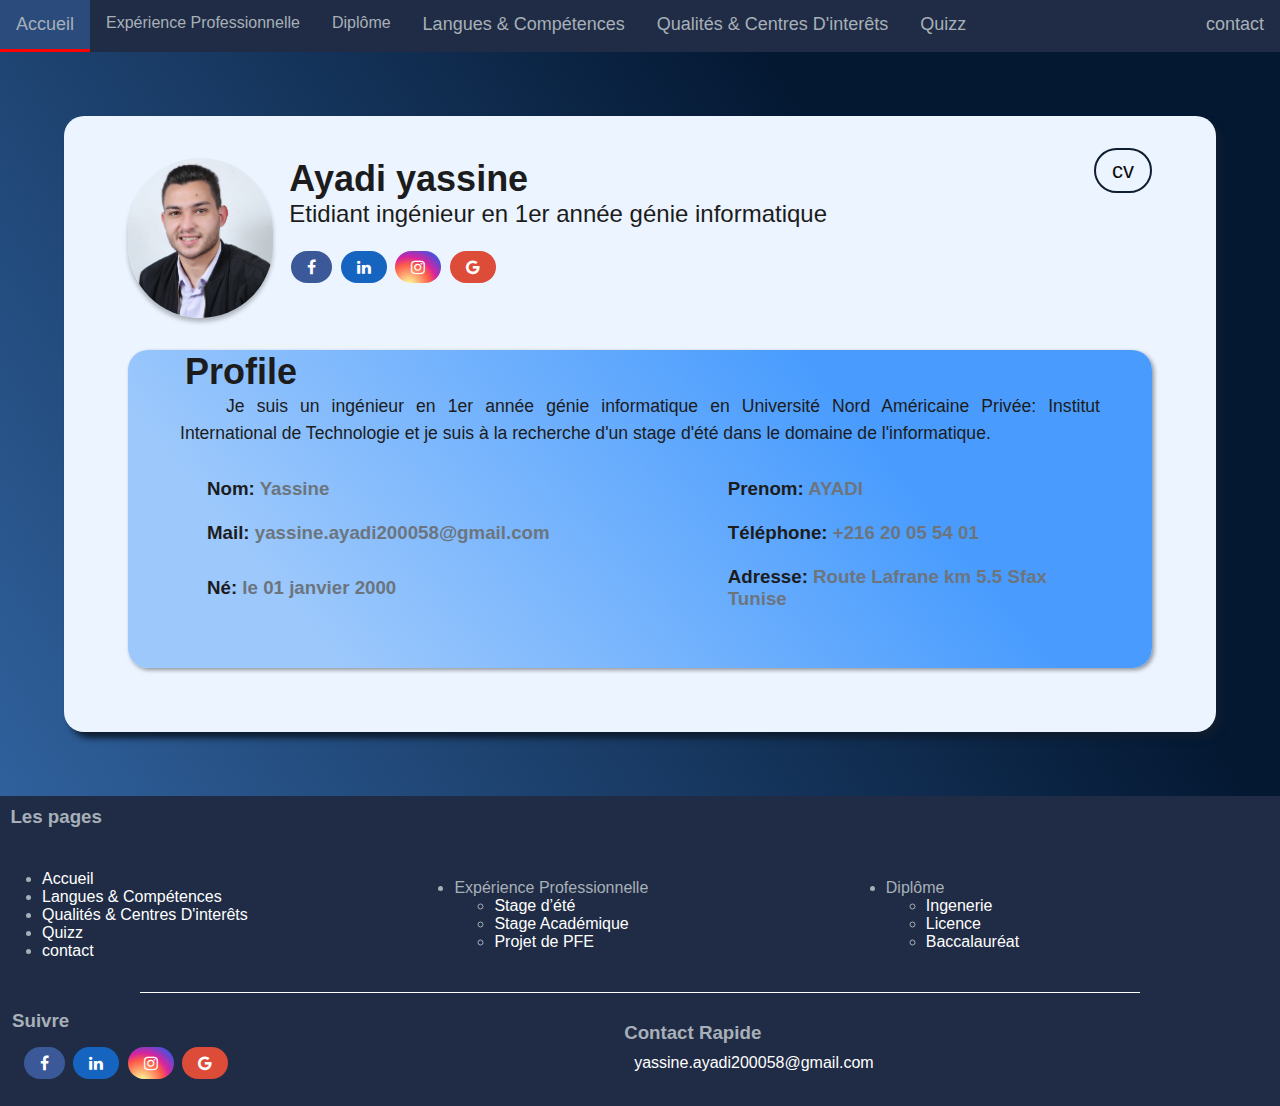
<file: index.html>
<!DOCTYPE html>
<html lang="en">
<head>
    <meta charset="UTF-8">
    <title>Ayadi yassine | Acceuil</title>
    <!--<link rel="stylesheet" href="css/barmenu.css" />
    <link rel="stylesheet" href="css/a.css" />-->
    <link rel="stylesheet" href="css/style.css" />
    <link rel="stylesheet" href="https://cdnjs.cloudflare.com/ajax/libs/font-awesome/4.7.0/css/font-awesome.min.css">

</head>
<body >
    <header>
        <!--zon de menu-->
        <div class="navbar">
            <a href="index.html" class="active">Accueil</a>
            <div class="dropdown">
                <button class="dropbtn">Expérience Professionnelle </button>
                <div class="dropdown-content">
                    <a href="Professionnelle.html">Stage d’été</a>
                    <a href="Académique.html">Stage Académique</a>
                    <a href="pfe.html">Projet de PFE</a>	
                </div>
            </div>
            <div class="dropdown">
                <button class="dropbtn">Diplôme </button>
                <div class="dropdown-content">
                    <a href="Ingenerie.html">Ingenerie</a>
                    <a href="Licence.html">Licence</a>
                    <a href="bac.html">Baccalauréat</a>	
                </div>
            </div>
                <a href="lngETcom.html">Langues & Compétences</a>
                <a href="qualites.html">Qualités & Centres D'interêts</a>
                <a href="Quiz.html">Quizz</a>
                
            <!-- <div name="d" class="topnav" > <input name="ch"  type="text" placeholder="Search.." > </div> -->
            <div class="header-right">
                <a  href="contact.html">contact</a>
            </div>
        </div>
  <!--fin zon de menu-->
    </header>
    <main class="container">
        <section class="cabecalho">
                <div class="perfil">
                  <img class="perfil-foto" src="images/cv1.jpg" />
                  <div class="titulo">
                    <h1>Ayadi yassine</h1>
                    <h3>Etidiant ingénieur en 1er année génie informatique</h3>
                    <br>
                    <div >
                        <a href="https://www.facebook.com/yassine.ayadi.71/"    target="_blank"><i class="fa fa-facebook"></i></a>
                        <a href="linkedin.com/in/yassine-ayadi-b8a14920a"    target="_blank"><i class="fa fa-linkedin"></i></a>
                        <a href="#"    target="_blank"><i class="fa fa-instagram"></i></a>
                        <a href="mailto:yassine.ayadi200058@gmail.com"    target="_blank"><i class="fa fa-google"></i></a>
                    </div> 
                  </div>
                </div>
                <div class="tema">
                    <a href="pdf/cv_AYADI_Yassine.pdf" download   target="_blank">cv</a>
                </div>  


        </section>
        
        <section class="projetos">
            <h3 class="projetos-titulo">Profile</h3>
            <p id="Pprof">
                Je suis un ingénieur en 1er année génie informatique
                 en Université Nord Américaine Privée: Institut International de Technologie
                  et je suis à la 
                    recherche d'un stage d'été dans le domaine 
                    de l'informatique.
            </p>
            <br>
            <table>
                <tr>
                    <td >
                        <div class="tdn"><h3>Nom: <span class="text-secondary">Yassine</span></h3></div>
            
                    </td>
                    
                    <td >
                        <div class="tdn"><h3>Prenom: <span class="text-secondary">AYADI</span></h3></div>
           
                    </td>
                </tr>
                <tr>
                    <td >
                        <div class="tdn"><h3>Mail: <span class="text-secondary">yassine.ayadi200058@gmail.com</span></h3></div>
            
                    </td>
                    
                    <td >
                        <div class="tdn"><h3>Téléphone: <span class="text-secondary"> +216 20 05 54 01</span></h3></div>
           
                    </td>
                </tr>
                <tr>
                    <td >
                        <div class="tdn"><h3>Né: <span class="text-secondary">le 01 janvier 2000</span></h3></div>
            
                    </td>
                    
                    <td >
                        <div class="tdn"><h3>Adresse: <span class="text-secondary">Route Lafrane km 5.5  Sfax Tunise</span></h3></div>
           
                    </td>
                </tr>
            </table>

           
            
          </section>
    </main>
    <footer>
        <h3 id="divfot">  &nbsp;&nbsp;Les pages </h3>
        <table>
            <tr>
                <td >
                    
                    <div class="espace" >
                        <ul class="bloc">
                            <li><a href="index.html" class="mailtoo">Accueil</a></li>
                            <li><a href="lngETcom.html" class="mailtoo">Langues & Compétences</a></li>
                            <li><a href="qualites.html" class="mailtoo">Qualités & Centres D'interêts</a></li>
                            <li><a href="Quiz.html" class="mailtoo">Quizz</a></li>
                            <li><a  href="contact.html"class="mailtoo">contact</a></li>
                            
                        </ul>
                      
                    </div>
                </td>
                <td >
                    
                    <div class="espace" >
                        <ul class="bloc" >
                            <li>Expérience Professionnelle</li>
                                <ul>
                                    <li> <a href="Professionnelle.html" class="mailtoo">Stage d’été</a></li>
                                    <li> <a href="Académique.html" class="mailtoo">Stage Académique</a></li>
                                    <li><a href="pfe.html" class="mailtoo">Projet de PFE</a></li>
                            </ul>
                        </ul>
                        
                       
                    </div>
                </td>
                <td >
                    
                    <div class="espace" >
                        <ul class="bloc" >
                            
                            <li>Diplôme</li>
                            <ul>
                                <li><a href="Ingenerie.html" class="mailtoo">Ingenerie</a></li>
                                <li><a href="Licence.html" class="mailtoo">Licence</a></li>
                                <li><a href="bac.html" class="mailtoo">Baccalauréat</a></li>
                            </ul>
                        </ul>
                    </div>
                </td>
                
                
                
               
            </tr>
        </table>
        <HR >
            <table>
                <tr>
                    <td>
                        <h3> Suivre </h3>
                        <div class="espace">
                            <a href="https://www.facebook.com/yassine.ayadi.71/"    target="_blank"><i class="fa fa-facebook"></i></a>
                            <a href="linkedin.com/in/yassine-ayadi-b8a14920a"    target="_blank"><i class="fa fa-linkedin"></i></a>
                            <a href="#"    target="_blank"><i class="fa fa-instagram"></i></a>
                            <a href="mailto:yassine.ayadi200058@gmail.com"    target="_blank"><i class="fa fa-google"></i></a>
                        </div> 
                    </td>
                    <td>
                        <h3>Contact Rapide</h3>
                        <div class="espace">
                            <a href="mailto:yassine.ayadi200058@gmail.com"  class="mailtoo"  target="_blank">yassine.ayadi200058@gmail.com</a>
                        </div>
                    </td>
                </tr>
            </table>
        

    </footer>

    
    
</body>
</html>
</file>
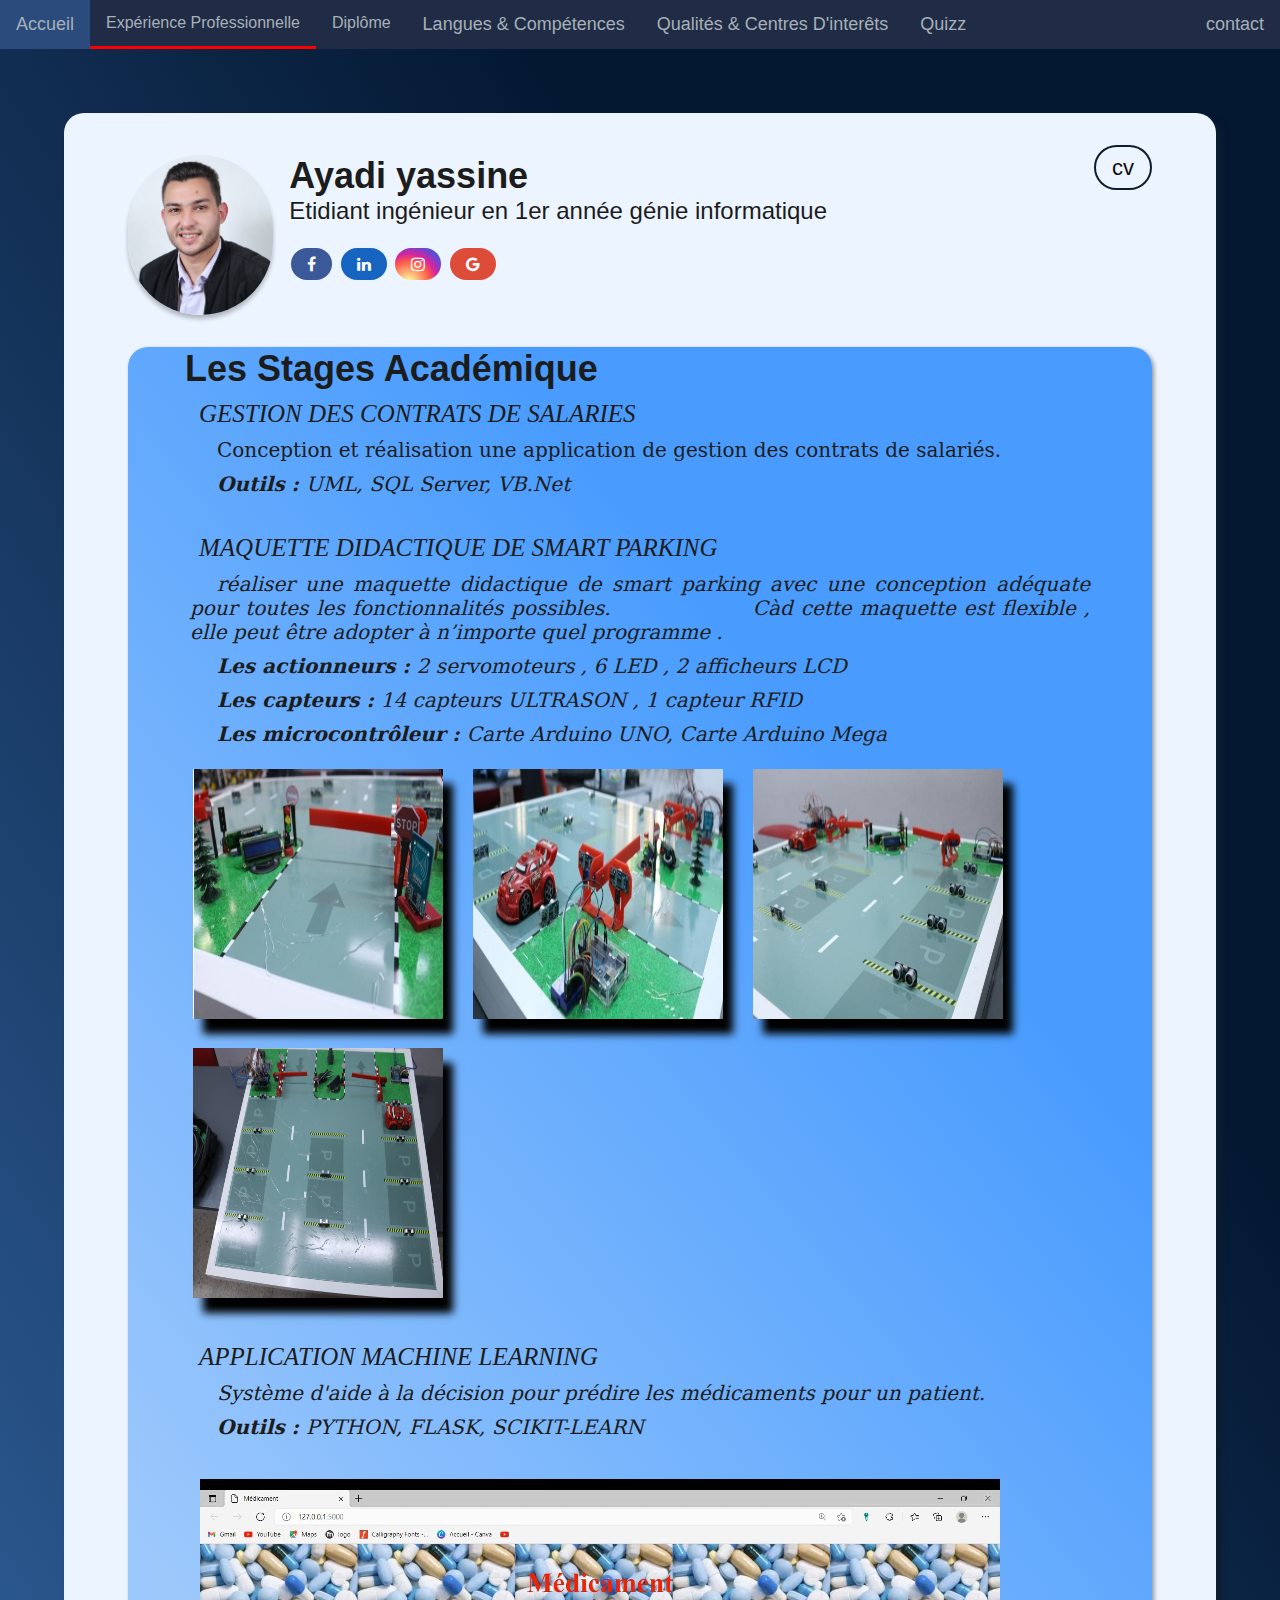
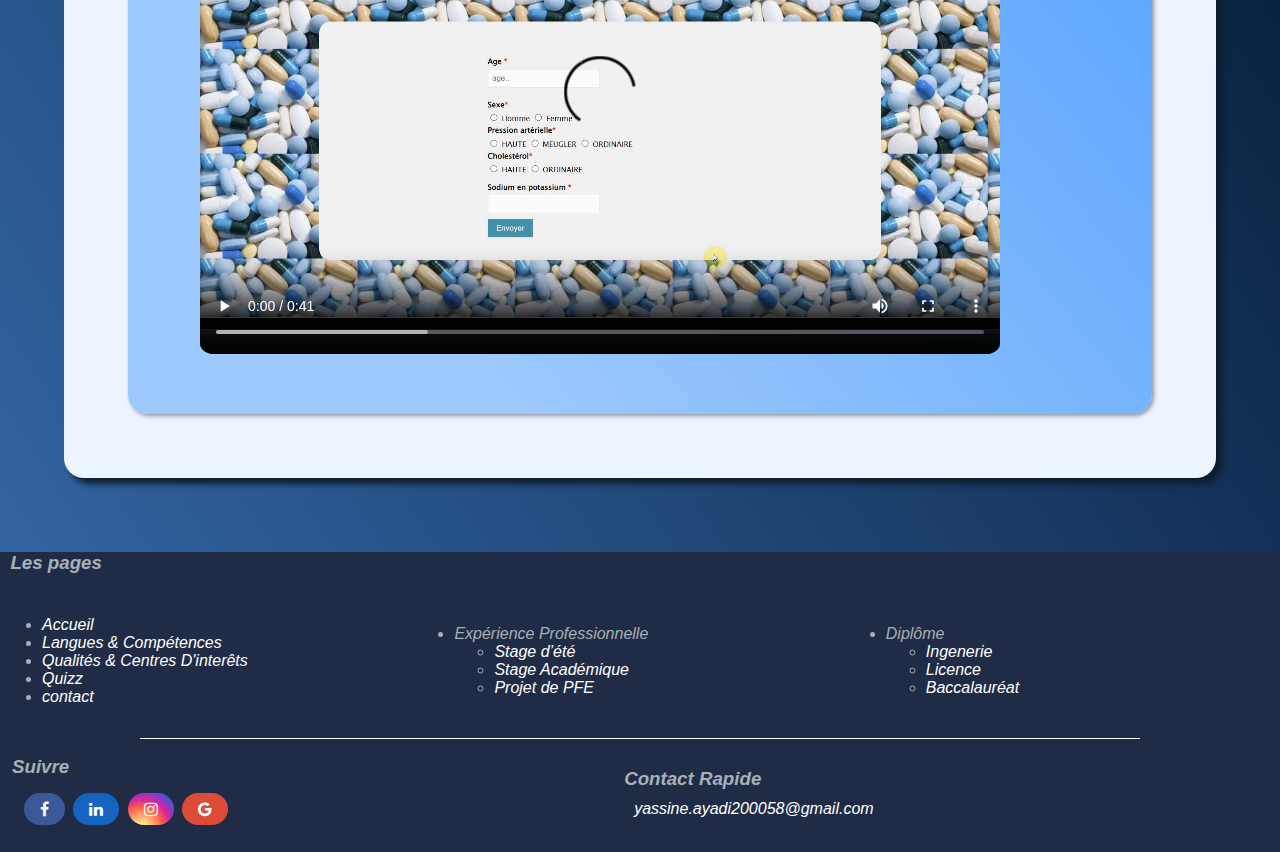
<file: Académique.html>
<!DOCTYPE html>
<html lang="en">
<head>
    <meta charset="UTF-8">
    <title>Ayadi yassine | Stage Académique</title>
    <!--<link rel="stylesheet" href="css/barmenu.css" />
    <link rel="stylesheet" href="css/a.css" />-->
    <link rel="stylesheet" href="css/style.css" />
    <link rel="stylesheet" href="https://cdnjs.cloudflare.com/ajax/libs/font-awesome/4.7.0/css/font-awesome.min.css">

</head>
<body >
    <header>
        <!--zon de menu-->
        <div class="navbar">
            <a href="index.html" >Accueil</a>
            <div class="dropdown">
                <button class="dropbtn active" >Expérience Professionnelle </button>
                <div class="dropdown-content">
                    <a href="Professionnelle.html">Stage d’été</a>
                    <a href="Académique.html">Stage Académique</a>
                    <a href="pfe.html">Projet de PFE</a>	
                </div>
            </div>
            <div class="dropdown">
                <button class="dropbtn">Diplôme </button>
                <div class="dropdown-content">
                    <a href="Ingenerie.html">Ingenerie</a>
                    <a href="Licence.html">Licence</a>
                    <a href="bac.html">Baccalauréat</a>	
                </div>
            </div>
                <a href="lngETcom.html">Langues & Compétences</a>
                <a href="qualites.html">Qualités & Centres D'interêts</a>
                <a href="Quiz.html">Quizz</a>
                
            <!-- <div name="d" class="topnav" > <input name="ch"  type="text" placeholder="Search.." > </div> -->
            <div class="header-right">
                <a  href="contact.html">contact</a>
            </div>
        </div>
  <!--fin zon de menu-->
    </header>
    <main class="container">
        <section class="cabecalho">
                <div class="perfil">
                  <img class="perfil-foto" src="images/cv1.jpg" />
                  <div class="titulo">
                    <h1>Ayadi yassine</h1>
                    <h3>Etidiant ingénieur en 1er année génie informatique</h3>
                    <br>
                    <div >
                        <a href="https://www.facebook.com/yassine.ayadi.71/"    target="_blank"><i class="fa fa-facebook"></i></a>
                        <a href="linkedin.com/in/yassine-ayadi-b8a14920a"    target="_blank"><i class="fa fa-linkedin"></i></a>
                        <a href="#"    target="_blank"><i class="fa fa-instagram"></i></a>
                        <a href="mailto:yassine.ayadi200058@gmail.com"    target="_blank"><i class="fa fa-google"></i></a>
                    </div> 
                  </div>
                </div>
                <div class="tema">
                    <a href="pdf/cv_AYADI_Yassine.pdf" download   target="_blank">cv</a>
                </div>  


        </section>
        
        <section class="projetos">
            <h3 class="projetos-titulo">Les Stages Académique</h3>
               
                <div class="titre">GESTION DES CONTRATS DE SALARIES</div>
                
                <div class="soustitre">
                    Conception et réalisation une application de gestion des 
                        contrats de salariés.
                </div>
                <div class="sousoutil">
                    <strong><em>Outils : <em> </strong> UML, SQL Server, VB.Net
                </div>

                <br>
                <div class="titre">MAQUETTE DIDACTIQUE DE SMART PARKING
                    </div>
                
                <div class="soustitre">
                    réaliser une maquette didactique de smart parking avec une conception adéquate pour toutes les fonctionnalités possibles.        &nbsp;&nbsp;&nbsp;&nbsp;&nbsp;&nbsp;&nbsp;&nbsp;&nbsp;&nbsp;&nbsp;&nbsp;&nbsp;&nbsp;&nbsp;&nbsp;
                    Càd cette maquette est flexible , elle peut être adopter  à n’importe quel programme .
                </div>
                <div class="sousoutil">
                    <strong><em> Les actionneurs : <em> </strong> 2 servomoteurs , 6 LED , 2 afficheurs LCD 
                </div>
                <div class="sousoutil">
                    <strong><em> Les capteurs : <em> </strong> 14 capteurs ULTRASON , 1 capteur RFID
                </div>
                <div class="sousoutil">
                    <strong><em> Les microcontrôleur  : <em> </strong> Carte Arduino UNO, Carte Arduino Mega 
                </div>
                <img class="imggal" src="images/m1.jpeg" >
                <img class="imggal" src="images/m2.jpeg" >
                <img class="imggal" src="images/m3.jpeg" >
                <img class="imggal" src="images/m4.JPG" >
                <br>
                

                <br>
                <div class="titre">APPLICATION MACHINE LEARNING</div>
                
                <div class="soustitre">
                    Système d'aide à la décision pour prédire les 
                    médicaments pour un patient.
                </div>
                <div class="sousoutil">
                    <strong><em>Outils : <em> </strong> PYTHON, FLASK, SCIKIT-LEARN
                </div>
                <video  width="800" height="500" controls>
                    <source src="vidéo/médicament (online-video-cutter.com).mp4"
                         type="video/mp4">
                </video>
            





            
          </section>
    </main>
    <footer>
        <h3 id="divfot">  &nbsp;&nbsp;Les pages </h3>
        <table>
            <tr>
                <td >
                    
                    <div class="espace" >
                        <ul class="bloc">
                            <li><a href="index.html" class="mailtoo">Accueil</a></li>
                            <li><a href="lngETcom.html" class="mailtoo">Langues & Compétences</a></li>
                            <li><a href="qualites.html" class="mailtoo">Qualités & Centres D'interêts</a></li>
                            <li><a href="Quiz.html" class="mailtoo">Quizz</a></li>
                            <li><a  href="contact.html"class="mailtoo">contact</a></li>
                            
                        </ul>
                      
                    </div>
                </td>
                <td >
                    
                    <div class="espace" >
                        <ul class="bloc" >
                            <li>Expérience Professionnelle</li>
                                <ul>
                                    <li> <a href="Professionnelle.html" class="mailtoo">Stage d’été</a></li>
                                    <li> <a href="Académique.html" class="mailtoo">Stage Académique</a></li>
                                    <li><a href="pfe.html" class="mailtoo">Projet de PFE</a></li>
                            </ul>
                        </ul>
                        
                       
                    </div>
                </td>
                <td >
                    
                    <div class="espace" >
                        <ul class="bloc" >
                            
                            <li>Diplôme</li>
                            <ul>
                                <li><a href="Ingenerie.html" class="mailtoo">Ingenerie</a></li>
                                <li><a href="Licence.html" class="mailtoo">Licence</a></li>
                                <li><a href="bac.html" class="mailtoo">Baccalauréat</a></li>
                            </ul>
                        </ul>
                    </div>
                </td>
                
                
                
               
            </tr>
        </table>
        <HR >
            <table>
                <tr>
                    <td>
                        <h3> Suivre </h3>
                        <div class="espace">
                            <a href="https://www.facebook.com/yassine.ayadi.71/"    target="_blank"><i class="fa fa-facebook"></i></a>
                            <a href="linkedin.com/in/yassine-ayadi-b8a14920a"    target="_blank"><i class="fa fa-linkedin"></i></a>
                            <a href="#"    target="_blank"><i class="fa fa-instagram"></i></a>
                            <a href="mailto:yassine.ayadi200058@gmail.com"    target="_blank"><i class="fa fa-google"></i></a>
                        </div> 
                    </td>
                    <td>
                        <h3>Contact Rapide</h3>
                        <div class="espace">
                            <a href="mailto:yassine.ayadi200058@gmail.com"  class="mailtoo"  target="_blank">yassine.ayadi200058@gmail.com</a>
                        </div>
                    </td>
                </tr>
            </table>
        

    </footer>

    
    
</body>
</html>
</file>
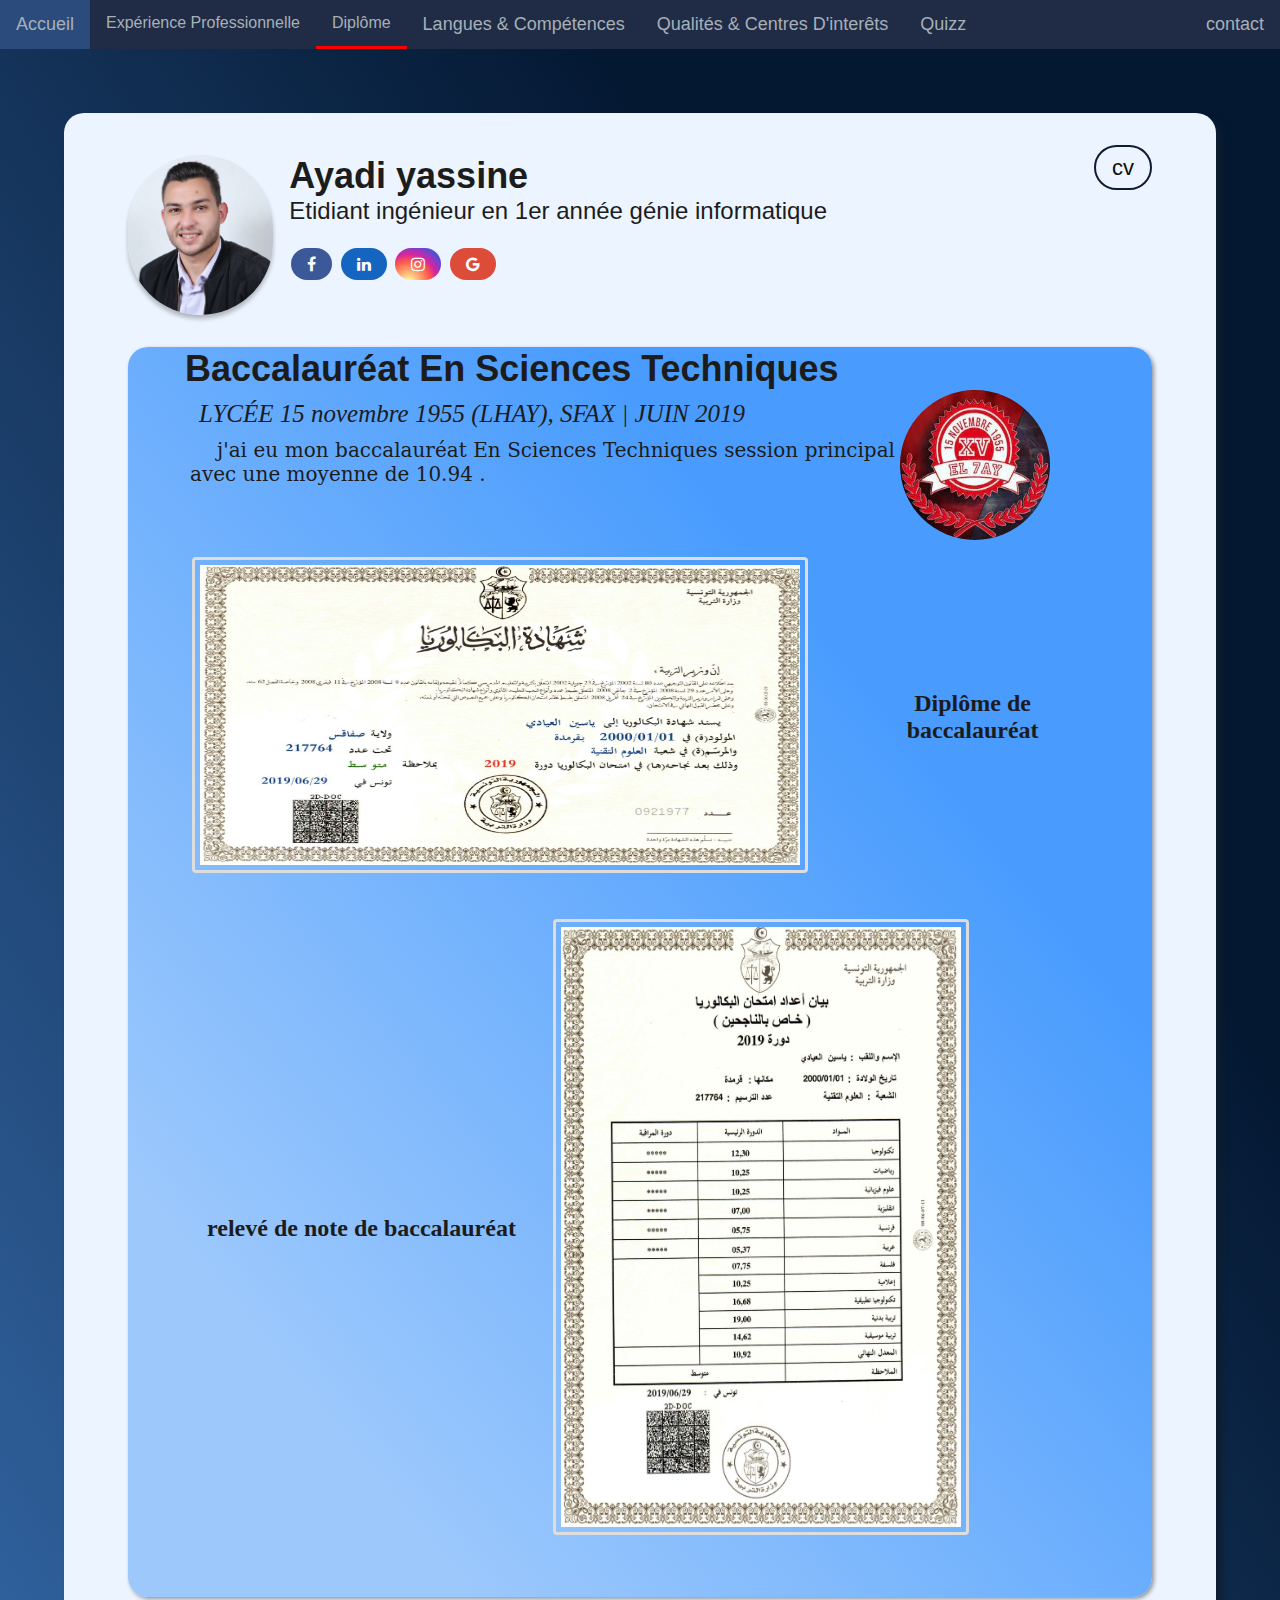
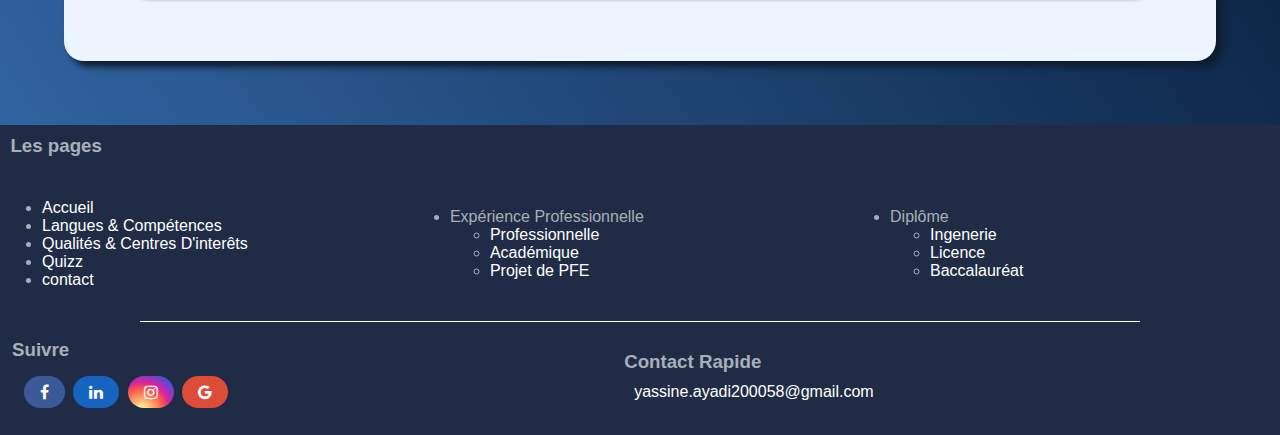
<file: bac.html>
<!DOCTYPE html>
<html lang="en">
<head>
    <meta charset="UTF-8">
    <title>Ayadi yassine | Diplôme Baccalauréat</title>
    <!--<link rel="stylesheet" href="css/barmenu.css" />
    <link rel="stylesheet" href="css/a.css" />-->
    <link rel="stylesheet" href="css/style.css" />
    <link rel="stylesheet" href="https://cdnjs.cloudflare.com/ajax/libs/font-awesome/4.7.0/css/font-awesome.min.css">

</head>
<body >
    <header>
        <!--zon de menu-->
        <div class="navbar">
            <a href="index.html" >Accueil</a>
            <div class="dropdown">
                <button class="dropbtn">Expérience Professionnelle </button>
                <div class="dropdown-content">
                    <a href="Professionnelle.html">Professionnelle</a>
                    <a href="Académique.html">Académique</a>
                    <a href="pfe.html">Projet de PFE</a>	
                </div>
            </div>
            <div class="dropdown">
                <button class="dropbtn active">Diplôme </button>
                <div class="dropdown-content">
                    <a href="Ingenerie.html">Ingenerie</a>
                    <a href="Licence.html">Licence</a>
                    <a href="bac.html">Baccalauréat</a>	
                </div>
            </div>
                <a href="lngETcom.html">Langues & Compétences</a>
                <a href="qualites.html">Qualités & Centres D'interêts</a>
                <a href="Quiz.html">Quizz</a>
                
            <!-- <div name="d" class="topnav" > <input name="ch"  type="text" placeholder="Search.." > </div> -->
            <div class="header-right">
                <a  href="contact.html">contact</a>
            </div>
        </div>
  <!--fin zon de menu-->
    </header>
    <main class="container">
        <section class="cabecalho">
                <div class="perfil">
                  <img class="perfil-foto" src="images/cv1.jpg" />
                  <div class="titulo">
                    <h1>Ayadi yassine</h1>
                    <h3>Etidiant ingénieur en 1er année génie informatique</h3>
                    <br>
                    <div >
                        <a href="https://www.facebook.com/yassine.ayadi.71/"    target="_blank"><i class="fa fa-facebook"></i></a>
                        <a href="linkedin.com/in/yassine-ayadi-b8a14920a"    target="_blank"><i class="fa fa-linkedin"></i></a>
                        <a href="#"    target="_blank"><i class="fa fa-instagram"></i></a>
                        <a href="mailto:yassine.ayadi200058@gmail.com"    target="_blank"><i class="fa fa-google"></i></a>
                    </div> 
                  </div>
                </div>
                <div class="tema">
                    <a href="pdf/cv_AYADI_Yassine.pdf" download   target="_blank">cv</a>
                </div>  


        </section>
        
        <section class="projetos">
            <h3 class="projetos-titulo">Baccalauréat En Sciences Techniques </h3>
            <img src="images/l7ay1.jpg" id="mainimg" height="150" width="150">
               
                <div class="titre">LYCÉE 15 novembre 1955 (LHAY), SFAX | JUIN 2019</div>
                
                <div class="soustitre">
                    j'ai eu mon baccalauréat En Sciences Techniques session principal avec une moyenne de 10.94 .
                </div>
                <br> <br>
                <table>
                    <tr>
                        <td><img src="images/bac.jpeg" class="imgbac"  height="300" width="600">
                        </td>
                        <td class="tdcenter"><h2 class="titrebac">Diplôme de baccalauréat</h2> </td>
                    </tr>
                </table>
                <br>
                <table>
                    
                    <tr>
                        <td class="tdcenter"> <h2 class="titrebac">relevé de note de baccalauréat</h2>  </td>
                        <td> <img src="images/notebac.jpeg" class="imgbac"  height="600" width="400">
                        </td>
                        
                    </tr>
                </table>

           
            
          </section>
    </main>
    <footer>
        <h3 id="divfot">  &nbsp;&nbsp;Les pages </h3>
        <table>
            <tr>
                <td >
                    
                    <div class="espace" >
                        <ul class="bloc">
                            <li><a href="index.html" class="mailtoo">Accueil</a></li>
                            <li><a href="lngETcom.html" class="mailtoo">Langues & Compétences</a></li>
                            <li><a href="qualites.html" class="mailtoo">Qualités & Centres D'interêts</a></li>
                            <li><a href="Quiz.html" class="mailtoo">Quizz</a></li>
                            <li><a  href="contact.html"class="mailtoo">contact</a></li>
                            
                        </ul>
                      
                    </div>
                </td>
                <td >
                    
                    <div class="espace" >
                        <ul class="bloc" >
                            <li>Expérience Professionnelle</li>
                                <ul>
                                    <li> <a href="Professionnelle.html" class="mailtoo">Professionnelle</a></li>
                                    <li> <a href="Académique.html" class="mailtoo">Académique</a></li>
                                    <li><a href="pfe.html" class="mailtoo">Projet de PFE</a></li>
                            </ul>
                        </ul>
                        
                       
                    </div>
                </td>
                <td >
                    
                    <div class="espace" >
                        <ul class="bloc" >
                            
                            <li>Diplôme</li>
                            <ul>
                                <li><a href="Ingenerie.html" class="mailtoo">Ingenerie</a></li>
                                <li><a href="Licence.html" class="mailtoo">Licence</a></li>
                                <li><a href="bac.html" class="mailtoo">Baccalauréat</a></li>
                            </ul>
                        </ul>
                    </div>
                </td>
                
                
                
               
            </tr>
        </table>
        <HR >
            <table>
                <tr>
                    <td>
                        <h3> Suivre </h3>
                        <div class="espace">
                            <a href="https://www.facebook.com/yassine.ayadi.71/"    target="_blank"><i class="fa fa-facebook"></i></a>
                            <a href="linkedin.com/in/yassine-ayadi-b8a14920a"    target="_blank"><i class="fa fa-linkedin"></i></a>
                            <a href="#"    target="_blank"><i class="fa fa-instagram"></i></a>
                            <a href="mailto:yassine.ayadi200058@gmail.com"    target="_blank"><i class="fa fa-google"></i></a>
                        </div> 
                    </td>
                    <td>
                        <h3>Contact Rapide</h3>
                        <div class="espace">
                            <a href="mailto:yassine.ayadi200058@gmail.com"  class="mailtoo"  target="_blank">yassine.ayadi200058@gmail.com</a>
                        </div>
                    </td>
                </tr>
            </table>
        

    </footer>

    
    
</body>
</html>
</file>
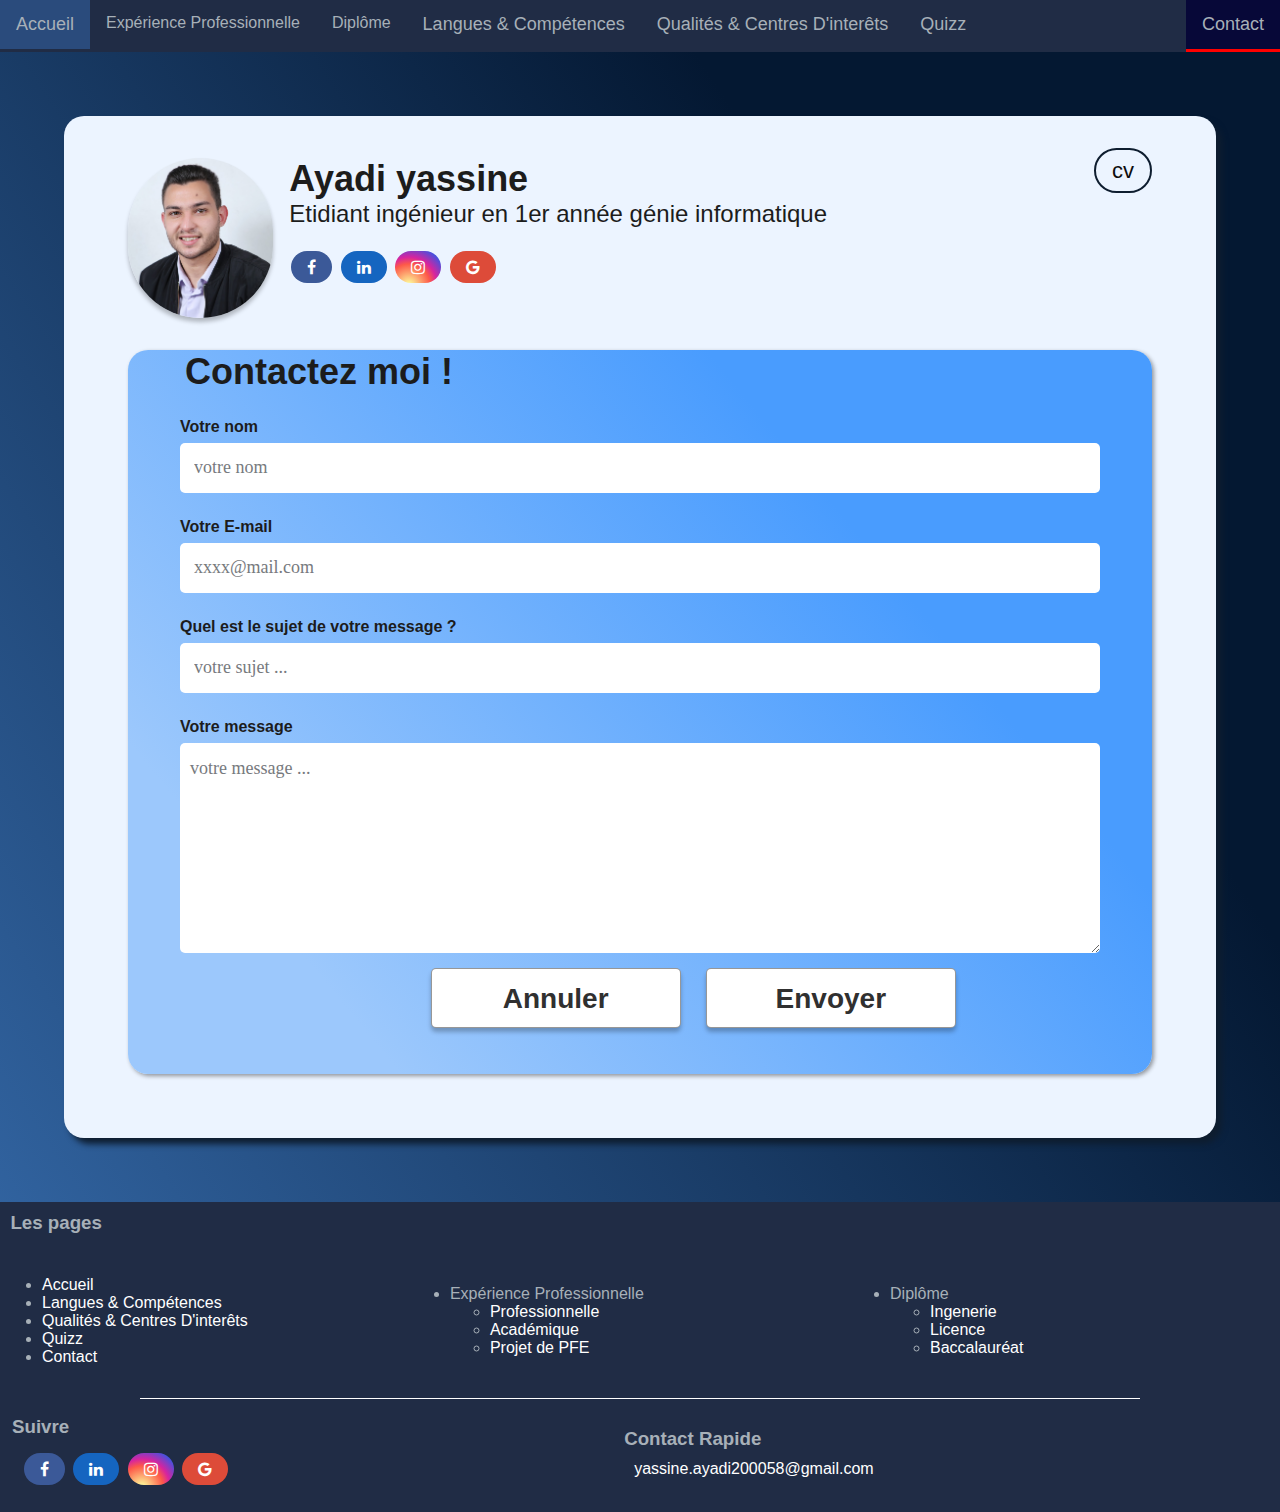
<file: contact.html>
<!DOCTYPE html>
<html lang="en">
<head>
    <meta charset="UTF-8">
    <title>Ayadi yassine | Contact</title>
    <!--<link rel="stylesheet" href="css/barmenu.css" />
    <link rel="stylesheet" href="css/a.css" />-->
    <link rel="stylesheet" href="css/style.css" />
    <link rel="stylesheet" href="https://cdnjs.cloudflare.com/ajax/libs/font-awesome/4.7.0/css/font-awesome.min.css">

</head>
<body >
    <header>
        <!--zon de menu-->
        <div class="navbar">
            <a href="index.html" >Accueil</a>
            <div class="dropdown">
                <button class="dropbtn">Expérience Professionnelle </button>
                <div class="dropdown-content">
                    <a href="Professionnelle.html">Professionnelle</a>
                    <a href="Académique.html">Académique</a>
                    <a href="pfe.html">Projet de PFE</a>	
                </div>
            </div>
            <div class="dropdown">
                <button class="dropbtn">Diplôme </button>
                <div class="dropdown-content">
                    <a href="Ingenerie.html">Ingenerie</a>
                    <a href="Licence.html">Licence</a>
                    <a href="bac.html">Baccalauréat</a>	
                </div>
            </div>
                <a href="lngETcom.html">Langues & Compétences</a>
                <a href="qualites.html">Qualités & Centres D'interêts</a>
                <a href="Quiz.html">Quizz</a>
                
            <!-- <div name="d" class="topnav" > <input name="ch"  type="text" placeholder="Search.." > </div> -->
            <div class="header-right">
                <a  href="contact.html" class="active">Contact</a>
            </div>
        </div>
  <!--fin zon de menu-->
    </header>
    <main class="container">
        <section class="cabecalho">
                <div class="perfil">
                  <img class="perfil-foto" src="images/cv1.jpg" />
                  <div class="titulo">
                    <h1>Ayadi yassine</h1>
                    <h3>Etidiant ingénieur en 1er année génie informatique</h3>
                    <br>
                    <div >
                        <a href="https://www.facebook.com/yassine.ayadi.71/"    target="_blank"><i class="fa fa-facebook"></i></a>
                        <a href="linkedin.com/in/yassine-ayadi-b8a14920a"    target="_blank"><i class="fa fa-linkedin"></i></a>
                        <a href="#"    target="_blank"><i class="fa fa-instagram"></i></a>
                        <a href="mailto:yassine.ayadi200058@gmail.com"    target="_blank"><i class="fa fa-google"></i></a>
                    </div> 
                  </div>
                </div>
                <div class="tema">
                    <a href="pdf/cv_AYADI_Yassine.pdf" download   target="_blank">cv</a>
                </div>  


        </section>
        
        <section class="projetos">
            <h3 class="projetos-titulo">Contactez moi !</h3>

        
            <form id="formcont">
                <div>
                <label for="nom">Votre nom</label>
                <input type="text" id="nom" name="nom" placeholder="votre nom " required>
                </div>
                <div>
                <label for="email">Votre E-mail</label>
                <input type="email" id="email" name="email" placeholder="xxxx@mail.com" required>
                </div>
                <div>
                <label for="sujet">Quel est le sujet de votre message ?</label>
                <input type="text" id="sujet" name="sujet" placeholder="votre sujet ..." required>
                </div>
                <div>
                <label for="message">Votre message</label>
                <textarea id="message" name="message" placeholder="votre message ..." required></textarea>
                </div>
                </form>
                <div id="divvv">
                    <input  class="btncontact1" onclick="annuler();" value="Annuler" type="button"  >
                    <input  class="btncontact" onclick="verifcont();" value="Envoyer" type="button"  >
                </div>
               
            

           
            
          </section>
    </main>
    <footer>
        <h3 id="divfot">  &nbsp;&nbsp;Les pages </h3>
        <table>
            <tr>
                <td >
                    
                    <div class="espace" >
                        <ul class="bloc">
                            <li><a href="index.html" class="mailtoo">Accueil</a></li>
                            <li><a href="lngETcom.html" class="mailtoo">Langues & Compétences</a></li>
                            <li><a href="qualites.html" class="mailtoo">Qualités & Centres D'interêts</a></li>
                            <li><a href="Quiz.html" class="mailtoo">Quizz</a></li>
                            <li><a  href="contact.html"class="mailtoo">Contact</a></li>
                            
                        </ul>
                      
                    </div>
                </td>
                <td >
                    
                    <div class="espace" >
                        <ul class="bloc" >
                            <li>Expérience Professionnelle</li>
                                <ul>
                                    <li> <a href="Professionnelle.html" class="mailtoo">Professionnelle</a></li>
                                    <li> <a href="Académique.html" class="mailtoo">Académique</a></li>
                                    <li><a href="pfe.html" class="mailtoo">Projet de PFE</a></li>
                            </ul>
                        </ul>
                        
                       
                    </div>
                </td>
                <td >
                    
                    <div class="espace" >
                        <ul class="bloc" >
                            
                            <li>Diplôme</li>
                            <ul>
                                <li><a href="Ingenerie.html" class="mailtoo">Ingenerie</a></li>
                                <li><a href="Licence.html" class="mailtoo">Licence</a></li>
                                <li><a href="bac.html" class="mailtoo">Baccalauréat</a></li>
                            </ul>
                        </ul>
                    </div>
                </td>
                
                
                
               
            </tr>
        </table>
        <HR >
            <table>
                <tr>
                    <td>
                        <h3> Suivre </h3>
                        <div class="espace">
                            <a href="https://www.facebook.com/yassine.ayadi.71/"    target="_blank"><i class="fa fa-facebook"></i></a>
                            <a href="linkedin.com/in/yassine-ayadi-b8a14920a"    target="_blank"><i class="fa fa-linkedin"></i></a>
                            <a href="#"    target="_blank"><i class="fa fa-instagram"></i></a>
                            <a href="mailto:yassine.ayadi200058@gmail.com"    target="_blank"><i class="fa fa-google"></i></a>
                        </div> 
                    </td>
                    <td>
                        <h3>Contact Rapide</h3>
                        <div class="espace">
                            <a href="mailto:yassine.ayadi200058@gmail.com"  class="mailtoo"  target="_blank">yassine.ayadi200058@gmail.com</a>
                        </div>
                    </td>
                </tr>
            </table>
        

    </footer>
    <script type="text/javascript" src="js/script.js"></script>

    
    
</body>
</html>
</file>
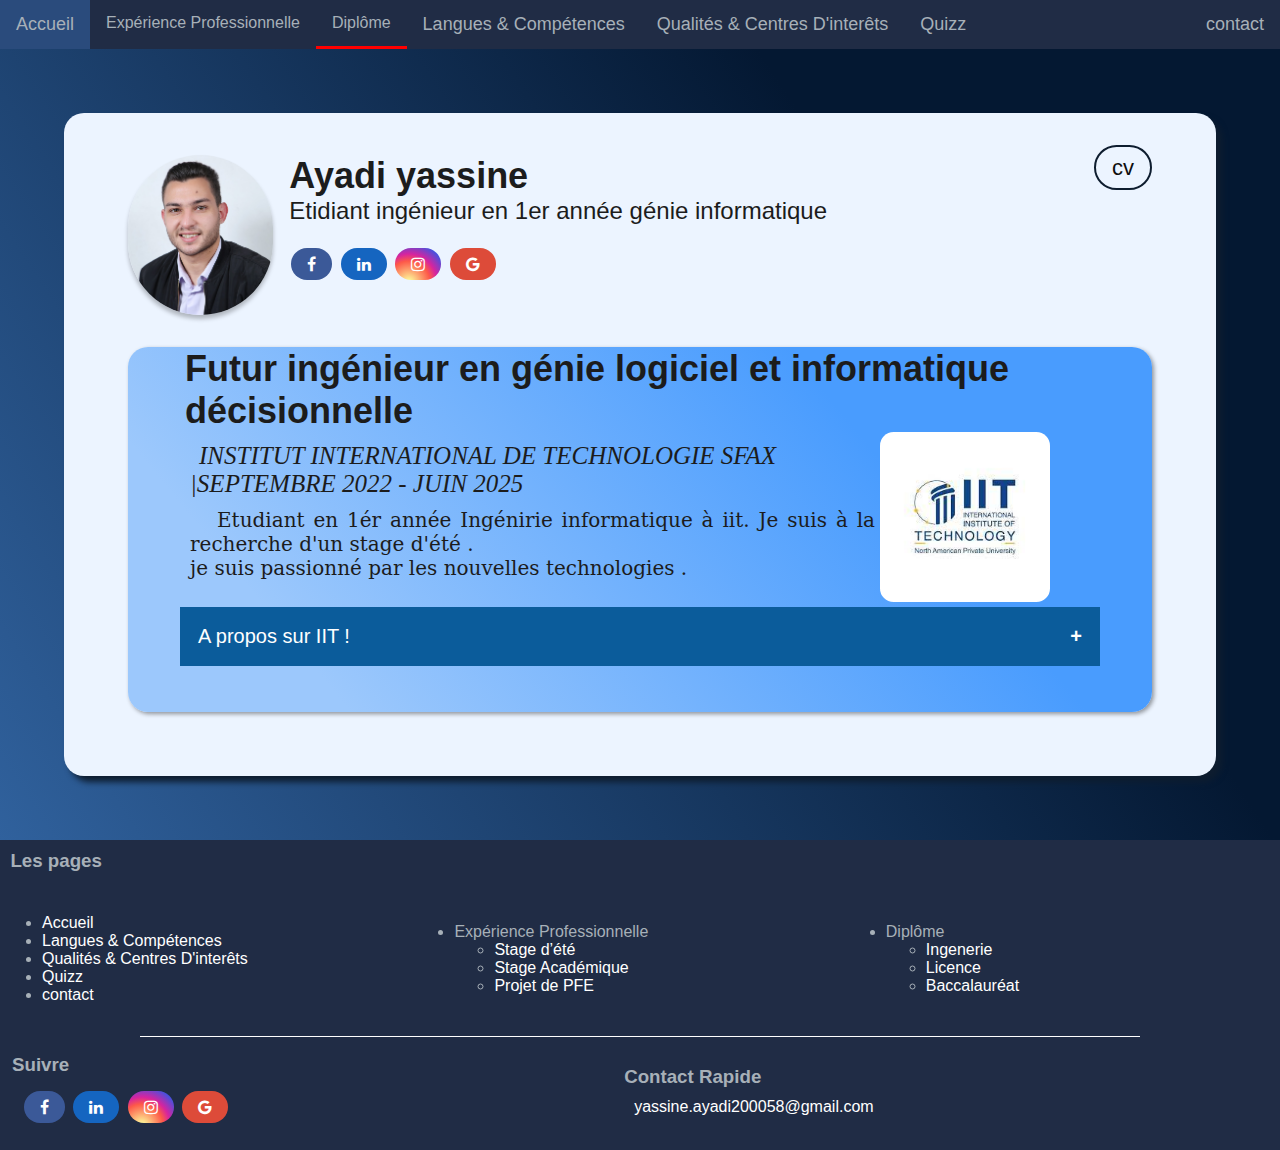
<file: Ingenerie.html>
<!DOCTYPE html>
<html lang="en">
<head>
    <meta charset="UTF-8">
    <title>Ayadi yassine | Diplôme Ingenerie</title>
    <!--<link rel="stylesheet" href="css/barmenu.css" />
    <link rel="stylesheet" href="css/a.css" />-->
    <link rel="stylesheet" href="css/style.css" />
    <link rel="stylesheet" href="https://cdnjs.cloudflare.com/ajax/libs/font-awesome/4.7.0/css/font-awesome.min.css">

</head>
<body >
    <header>
        <!--zon de menu-->
        <div class="navbar">
            <a href="index.html" >Accueil</a>
            <div class="dropdown">
                <button class="dropbtn">Expérience Professionnelle </button>
                <div class="dropdown-content">
                    <a href="Professionnelle.html">Stage d’été</a>
                    <a href="Académique.html">Stage Académique</a>
                    <a href="pfe.html">Projet de PFE</a>	
                </div>
            </div>
            <div class="dropdown">
                <button class="dropbtn active">Diplôme </button>
                <div class="dropdown-content">
                    <a href="Ingenerie.html">Ingenerie</a>
                    <a href="Licence.html">Licence</a>
                    <a href="bac.html">Baccalauréat</a>	
                </div>
            </div>
                <a href="lngETcom.html">Langues & Compétences</a>
                <a href="qualites.html">Qualités & Centres D'interêts</a>
                <a href="Quiz.html">Quizz</a>
                
            <!-- <div name="d" class="topnav" > <input name="ch"  type="text" placeholder="Search.." > </div> -->
            <div class="header-right">
                <a  href="contact.html">contact</a>
            </div>
        </div>
  <!--fin zon de menu-->
    </header>
    <main class="container">
        <section class="cabecalho">
                <div class="perfil">
                  <img class="perfil-foto" src="images/cv1.jpg" />
                  <div class="titulo">
                    <h1>Ayadi yassine</h1>
                    <h3>Etidiant ingénieur en 1er année génie informatique</h3>
                    <br>
                    <div >
                        <a href="https://www.facebook.com/yassine.ayadi.71/"    target="_blank"><i class="fa fa-facebook"></i></a>
                        <a href="linkedin.com/in/yassine-ayadi-b8a14920a"    target="_blank"><i class="fa fa-linkedin"></i></a>
                        <a href="#"    target="_blank"><i class="fa fa-instagram"></i></a>
                        <a href="mailto:yassine.ayadi200058@gmail.com"    target="_blank"><i class="fa fa-google"></i></a>
                    </div> 
                  </div>
                </div>
                <div class="tema">
                    <a href="pdf/cv_AYADI_Yassine.pdf" download   target="_blank">cv</a>
                </div>  


        </section>
        
        <section class="projetos">
            <h3 class="projetos-titulo">Futur ingénieur en génie logiciel et informatique décisionnelle </h3>
            <img src="images/iit1.jpg" id="mainimgcar" height="170" width="170">
               
            <div class="titre">INSTITUT INTERNATIONAL DE TECHNOLOGIE SFAX |SEPTEMBRE 2022 - JUIN 2025
                </div>
            
            <div class="soustitre">
                Etudiant en 1ér année Ingénirie informatique à iit.
                Je suis à la recherche d'un stage d'été .<br>
                je suis passionné par les nouvelles technologies .
            </div>
            <button class="collapsible">A propos sur IIT !</button>
            <div class="content">
                <div class="titre">INSTITUT INTERNATIONAL DE TECHNOLOGIE (IIT)</div>
                <div class="soustitre">
                    C’est un organisme d’enseignement supérieur privé agréé par le Ministère de l’Enseignement Supérieur et de la Recherche Scientifique. 
                    Il a été inauguré le 23 Août 2012.
                </div>
                <img src="images/campus.jfif"  height="200"  width="100%" >
                <div class="titre">
                    PARMI SES OBJECTIFS :
                </div>
                <div class="soustitre">
                    <ul class="collapsibleul">
                        <li>Proposer un modèle d’éducation innovant en partenariat avec des universités et des écoles au niveau national et international, en mettant en place une organisation semestrielle et des programmes inspirés du modèle nord-américain.
                        </li>
                        <li>
                            Développer de nouvelles compétences nécessaires aux futurs étudiants tunisiens et internationaux, en particulier dans les domaines de l’analyse, de la résolution des problèmes, de la pensée critique et de l’innovation.

                        </li>
                        <li>
                            Répondre aux besoins des entreprises régionales et nationales, en tissant un réseau de partenaires et d’experts industriels locaux et internationaux.
                        </li>
                    </ul>

                </div>
                <div id="imgg">
                    <img src="images/AE.png" >
                    <img src="images/JI2.jpg" >
                    <img src="images/diplome.jpg" >
                    <img src="images/JI1.jpg" >
                    
                    
                </div>
                <br>

            </div>

           
            
          </section>
    </main>
    <footer>
        <h3 id="divfot">  &nbsp;&nbsp;Les pages </h3>
        <table>
            <tr>
                <td >
                    
                    <div class="espace" >
                        <ul class="bloc">
                            <li><a href="index.html" class="mailtoo">Accueil</a></li>
                            <li><a href="lngETcom.html" class="mailtoo">Langues & Compétences</a></li>
                            <li><a href="qualites.html" class="mailtoo">Qualités & Centres D'interêts</a></li>
                            <li><a href="Quiz.html" class="mailtoo">Quizz</a></li>
                            <li><a  href="contact.html"class="mailtoo">contact</a></li>
                            
                        </ul>
                      
                    </div>
                </td>
                <td >
                    
                    <div class="espace" >
                        <ul class="bloc" >
                            <li>Expérience Professionnelle</li>
                                <ul>
                                    <li> <a href="Professionnelle.html" class="mailtoo">Stage d’été</a></li>
                                    <li> <a href="Académique.html" class="mailtoo">Stage Académique</a></li>
                                    <li><a href="pfe.html" class="mailtoo">Projet de PFE</a></li>
                            </ul>
                        </ul>
                        
                       
                    </div>
                </td>
                <td >
                    
                    <div class="espace" >
                        <ul class="bloc" >
                            
                            <li>Diplôme</li>
                            <ul>
                                <li><a href="Ingenerie.html" class="mailtoo">Ingenerie</a></li>
                                <li><a href="Licence.html" class="mailtoo">Licence</a></li>
                                <li><a href="bac.html" class="mailtoo">Baccalauréat</a></li>
                            </ul>
                        </ul>
                    </div>
                </td>
                
                
                
               
            </tr>
        </table>
        <HR >
            <table>
                <tr>
                    <td>
                        <h3> Suivre </h3>
                        <div class="espace">
                            <a href="https://www.facebook.com/yassine.ayadi.71/"    target="_blank"><i class="fa fa-facebook"></i></a>
                            <a href="linkedin.com/in/yassine-ayadi-b8a14920a"    target="_blank"><i class="fa fa-linkedin"></i></a>
                            <a href="#"    target="_blank"><i class="fa fa-instagram"></i></a>
                            <a href="mailto:yassine.ayadi200058@gmail.com"    target="_blank"><i class="fa fa-google"></i></a>
                        </div> 
                    </td>
                    <td>
                        <h3>Contact Rapide</h3>
                        <div class="espace">
                            <a href="mailto:yassine.ayadi200058@gmail.com"  class="mailtoo"  target="_blank">yassine.ayadi200058@gmail.com</a>
                        </div>
                    </td>
                </tr>
            </table>
        

    </footer>

    <script>
        var coll = document.getElementsByClassName("collapsible");
        var i;
        
        for (i = 0; i < coll.length; i++) {
          coll[i].addEventListener("click", function() {
            this.classList.toggle("active");
            var content = this.nextElementSibling;
            if (content.style.maxHeight){
              content.style.maxHeight = null;
            } else {
              content.style.maxHeight = content.scrollHeight + "px";
            } 
          });
        }
        </script>
    
</body>
</html>
</file>
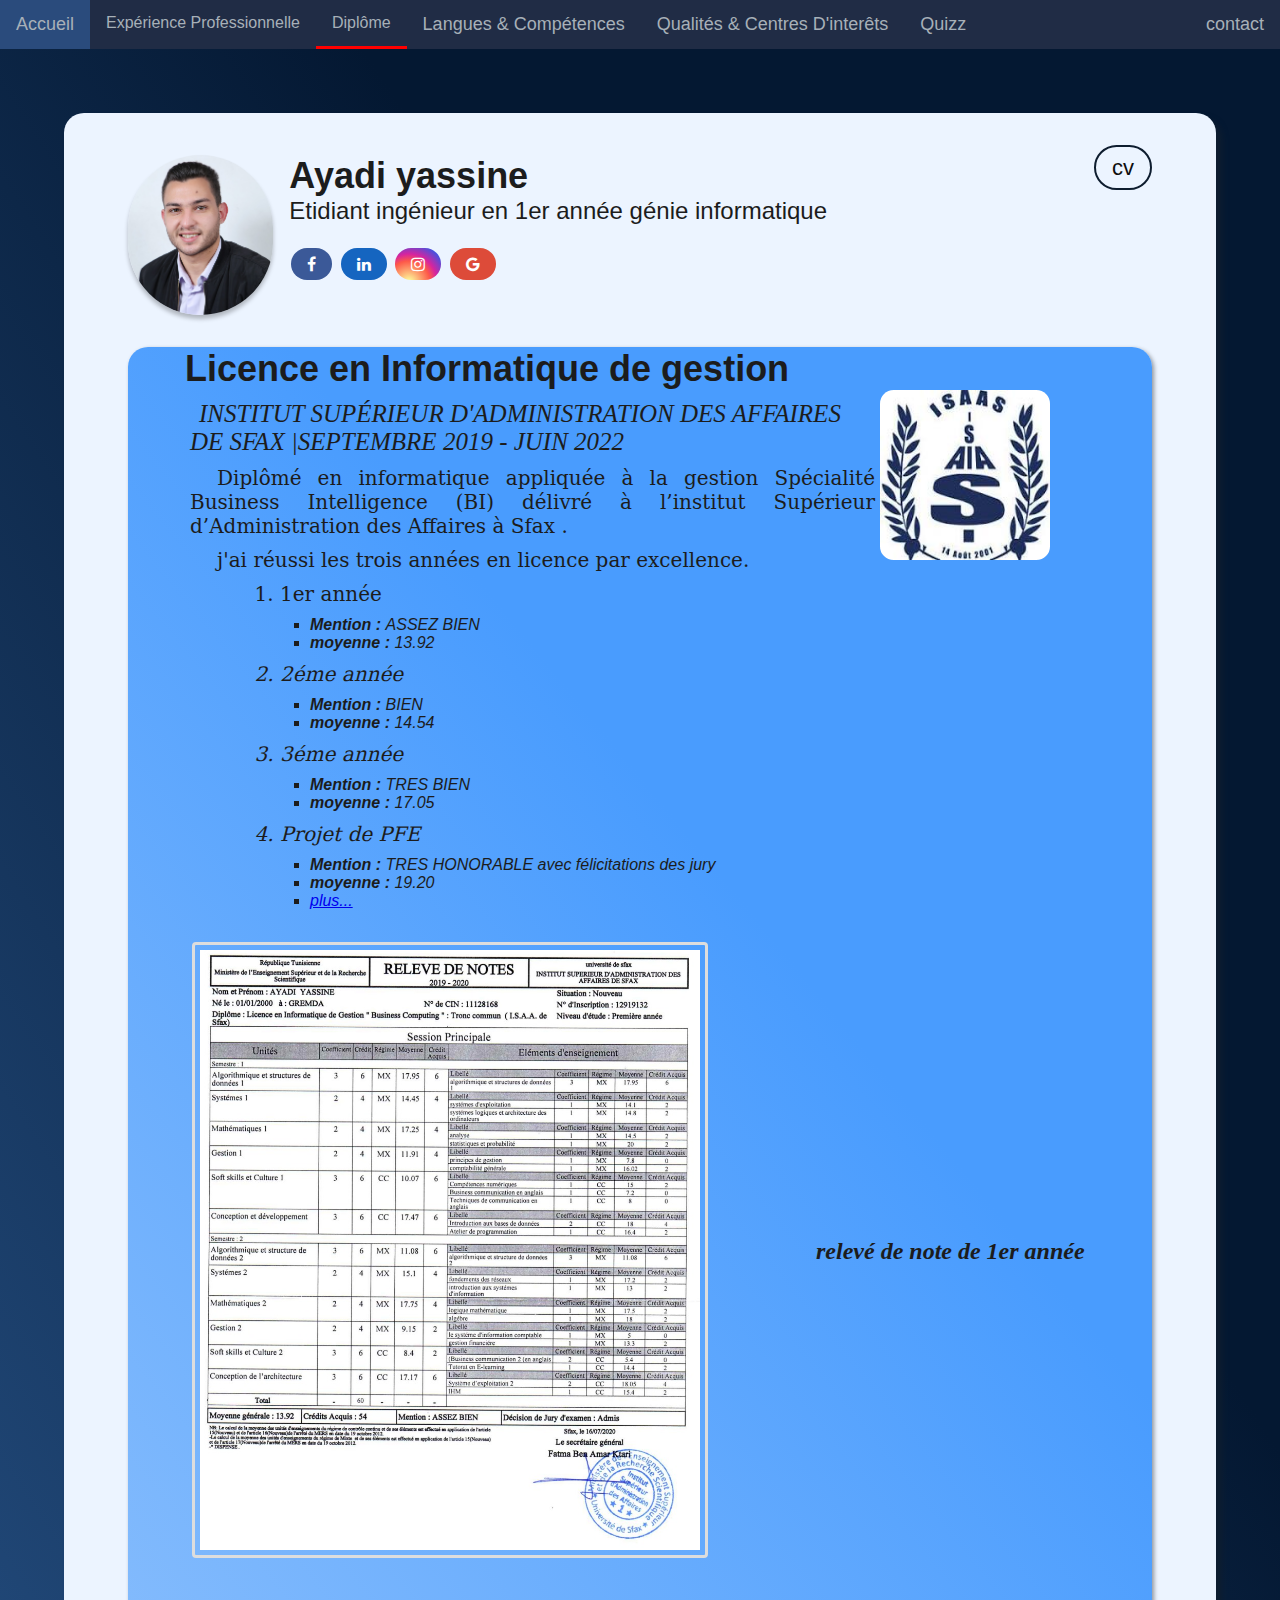
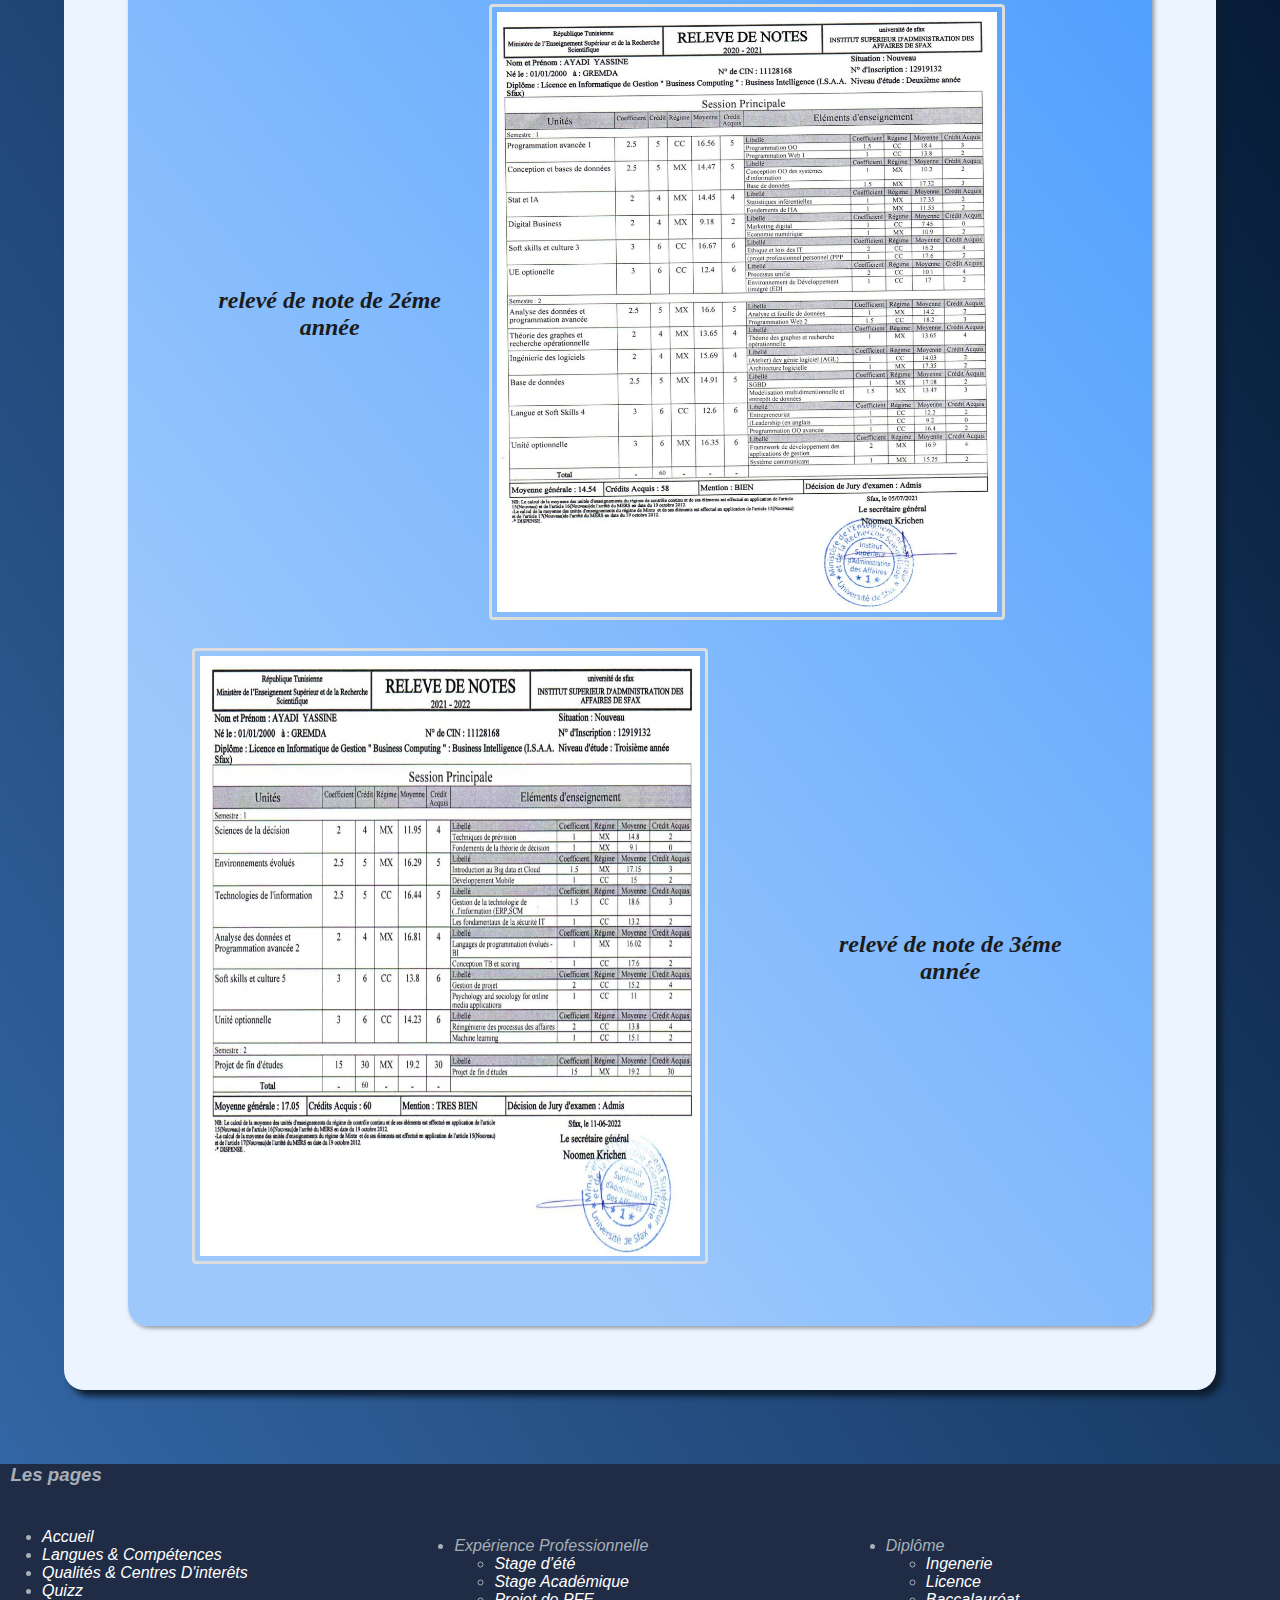
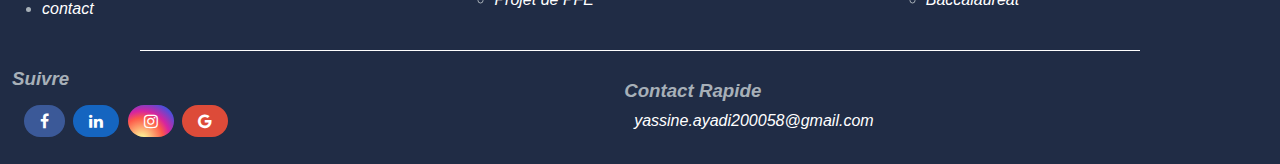
<file: Licence.html>
<!DOCTYPE html>
<html lang="en">
<head>
    <meta charset="UTF-8">
    <title>Ayadi yassine | Diplôme Licence</title>
    <!--<link rel="stylesheet" href="css/barmenu.css" />
    <link rel="stylesheet" href="css/a.css" />-->
    <link rel="stylesheet" href="css/style.css" />
    <link rel="stylesheet" href="https://cdnjs.cloudflare.com/ajax/libs/font-awesome/4.7.0/css/font-awesome.min.css">

</head>
<body >
    <header>
        <!--zon de menu-->
        <div class="navbar">
            <a href="index.html" >Accueil</a>
            <div class="dropdown">
                <button class="dropbtn">Expérience Professionnelle </button>
                <div class="dropdown-content">
                    <a href="Professionnelle.html">Stage d’été</a>
                    <a href="Académique.html">Stage Académique</a>
                    <a href="pfe.html">Projet de PFE</a>	
                </div>
            </div>
            <div class="dropdown">
                <button class="dropbtn active">Diplôme </button>
                <div class="dropdown-content">
                    <a href="Ingenerie.html">Ingenerie</a>
                    <a href="Licence.html">Licence</a>
                    <a href="bac.html">Baccalauréat</a>	
                </div>
            </div>
                <a href="lngETcom.html">Langues & Compétences</a>
                <a href="qualites.html">Qualités & Centres D'interêts</a>
                <a href="Quiz.html">Quizz</a>
                
            <!-- <div name="d" class="topnav" > <input name="ch"  type="text" placeholder="Search.." > </div> -->
            <div class="header-right">
                <a  href="contact.html">contact</a>
            </div>
        </div>
  <!--fin zon de menu-->
    </header>
    <main class="container">
        <section class="cabecalho">
                <div class="perfil">
                  <img class="perfil-foto" src="images/cv1.jpg" />
                  <div class="titulo">
                    <h1>Ayadi yassine</h1>
                    <h3>Etidiant ingénieur en 1er année génie informatique</h3>
                    <br>
                    <div >
                        <a href="https://www.facebook.com/yassine.ayadi.71/"    target="_blank"><i class="fa fa-facebook"></i></a>
                        <a href="linkedin.com/in/yassine-ayadi-b8a14920a"    target="_blank"><i class="fa fa-linkedin"></i></a>
                        <a href="#"    target="_blank"><i class="fa fa-instagram"></i></a>
                        <a href="mailto:yassine.ayadi200058@gmail.com"    target="_blank"><i class="fa fa-google"></i></a>
                    </div> 
                  </div>
                </div>
                <div class="tema">
                    <a href="pdf/cv_AYADI_Yassine.pdf" download   target="_blank">cv</a>
                </div>  


        </section>
        
        <section class="projetos">
            <h3 class="projetos-titulo">Licence en Informatique de gestion </h3>
            <img src="images/isaas.jpg" id="mainimgcar" height="170" width="170">
               
                <div class="titre">INSTITUT SUPÉRIEUR D'ADMINISTRATION DES AFFAIRES DE
                    SFAX |SEPTEMBRE 2019 - JUIN 2022
                    </div>
                
                <div class="soustitre">
                    Diplômé en informatique appliquée à la gestion
                    Spécialité Business Intelligence (BI) délivré  à l’institut
                    Supérieur d’Administration des Affaires à Sfax .
                </div>
                <div class="soustitre">
                    j'ai réussi les trois années en licence par excellence. <br> 
                </div>
                <OL TYPE=1 START=1 id="ollicence">
                    <LI class="soustitrelic"> 1er année </LI>
                    <UL type="square">
                        <LI><strong><em> Mention :<em> </strong> ASSEZ BIEN </LI>
                        <LI> <strong><em>moyenne :<em> </strong> 13.92 </LI>
                    </UL>
                    
                    <LI class="soustitrelic"> 2éme année </LI>
                    <UL type="square">
                        <LI><strong><em> Mention :<em> </strong>  BIEN </LI>
                        <LI> <strong><em>moyenne :<em> </strong> 14.54 </LI>
                    </UL>

                    <LI class="soustitrelic"> 3éme année </LI>
                    <UL type="square">
                        <LI><strong><em> Mention :<em> </strong> TRES BIEN </LI>
                        <LI> <strong><em>moyenne :<em> </strong> 17.05 </LI>
                    </UL>
                    <LI class="soustitrelic"> Projet de PFE </LI>
                    <UL type="square">
                        <LI><strong><em> Mention :<em> </strong> TRES HONORABLE avec félicitations des jury  </LI>
                        <LI> <strong><em>moyenne :<em> </strong> 19.20 </LI>
                        <LI><a href="pfe.html" target="_blank">plus...</a></LI>
                    </UL>
                </OL>
                <table>
                    <tr>
                        <td><img src="images/1er.jpeg" class="imgbac"  height="600" width="500">
                        </td>
                        <td class="tdcenter"><h2 class="titrebac">relevé de note de 1er année</h2> </td>
                    </tr>
                </table>
                <br>
                <table>
                    
                    <tr>
                        <td class="tdcenter"> <h2 class="titrebac">relevé de note de 2éme année</h2>  </td>
                        <td> <img src="images/2eme.jpeg" class="imgbac"  height="600" width="500">
                        </td>
                        
                    </tr>
                </table>
                <table>
                    <tr>
                        <td><img src="images/3eme.jpeg" class="imgbac"  height="600" width="500">
                        </td>
                        <td class="tdcenter"><h2 class="titrebac">relevé de note de 3éme année</h2> </td>
                    </tr>
                </table>

           
            
          </section>
    </main>
    <footer>
        <h3 id="divfot">  &nbsp;&nbsp;Les pages </h3>
        <table>
            <tr>
                <td >
                    
                    <div class="espace" >
                        <ul class="bloc">
                            <li><a href="index.html" class="mailtoo">Accueil</a></li>
                            <li><a href="lngETcom.html" class="mailtoo">Langues & Compétences</a></li>
                            <li><a href="qualites.html" class="mailtoo">Qualités & Centres D'interêts</a></li>
                            <li><a href="Quiz.html" class="mailtoo">Quizz</a></li>
                            <li><a  href="contact.html"class="mailtoo">contact</a></li>
                            
                        </ul>
                      
                    </div>
                </td>
                <td >
                    
                    <div class="espace" >
                        <ul class="bloc" >
                            <li>Expérience Professionnelle</li>
                                <ul>
                                    <li> <a href="Professionnelle.html" class="mailtoo">Stage d’été</a></li>
                                    <li> <a href="Académique.html" class="mailtoo">Stage Académique</a></li>
                                    <li><a href="pfe.html" class="mailtoo">Projet de PFE</a></li>
                            </ul>
                        </ul>
                        
                       
                    </div>
                </td>
                <td >
                    
                    <div class="espace" >
                        <ul class="bloc" >
                            
                            <li>Diplôme</li>
                            <ul>
                                <li><a href="Ingenerie.html" class="mailtoo">Ingenerie</a></li>
                                <li><a href="Licence.html" class="mailtoo">Licence</a></li>
                                <li><a href="bac.html" class="mailtoo">Baccalauréat</a></li>
                            </ul>
                        </ul>
                    </div>
                </td>
                
                
                
               
            </tr>
        </table>
        <HR >
            <table>
                <tr>
                    <td>
                        <h3> Suivre </h3>
                        <div class="espace">
                            <a href="https://www.facebook.com/yassine.ayadi.71/"    target="_blank"><i class="fa fa-facebook"></i></a>
                            <a href="linkedin.com/in/yassine-ayadi-b8a14920a"    target="_blank"><i class="fa fa-linkedin"></i></a>
                            <a href="#"    target="_blank"><i class="fa fa-instagram"></i></a>
                            <a href="mailto:yassine.ayadi200058@gmail.com"    target="_blank"><i class="fa fa-google"></i></a>
                        </div> 
                    </td>
                    <td>
                        <h3>Contact Rapide</h3>
                        <div class="espace">
                            <a href="mailto:yassine.ayadi200058@gmail.com"  class="mailtoo"  target="_blank">yassine.ayadi200058@gmail.com</a>
                        </div>
                    </td>
                </tr>
            </table>
        

    </footer>

    
    
</body>
</html>
</file>
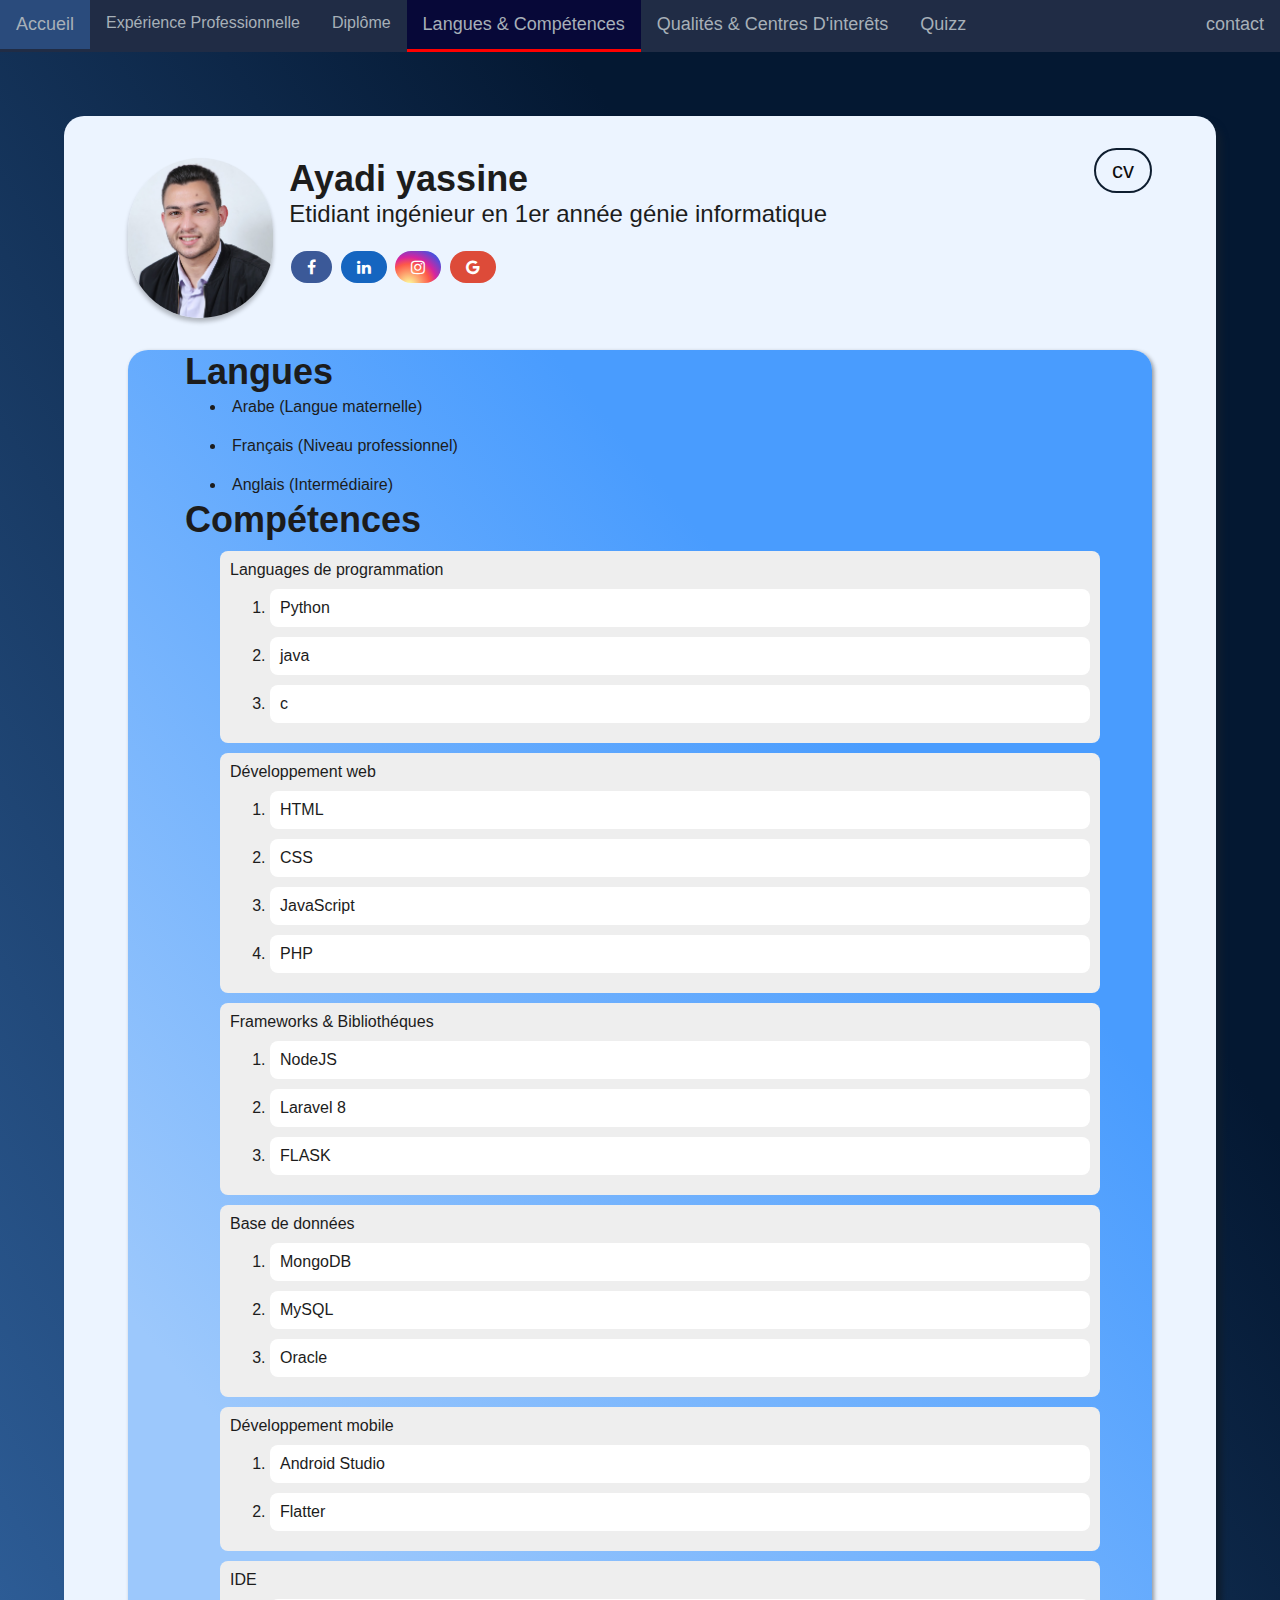
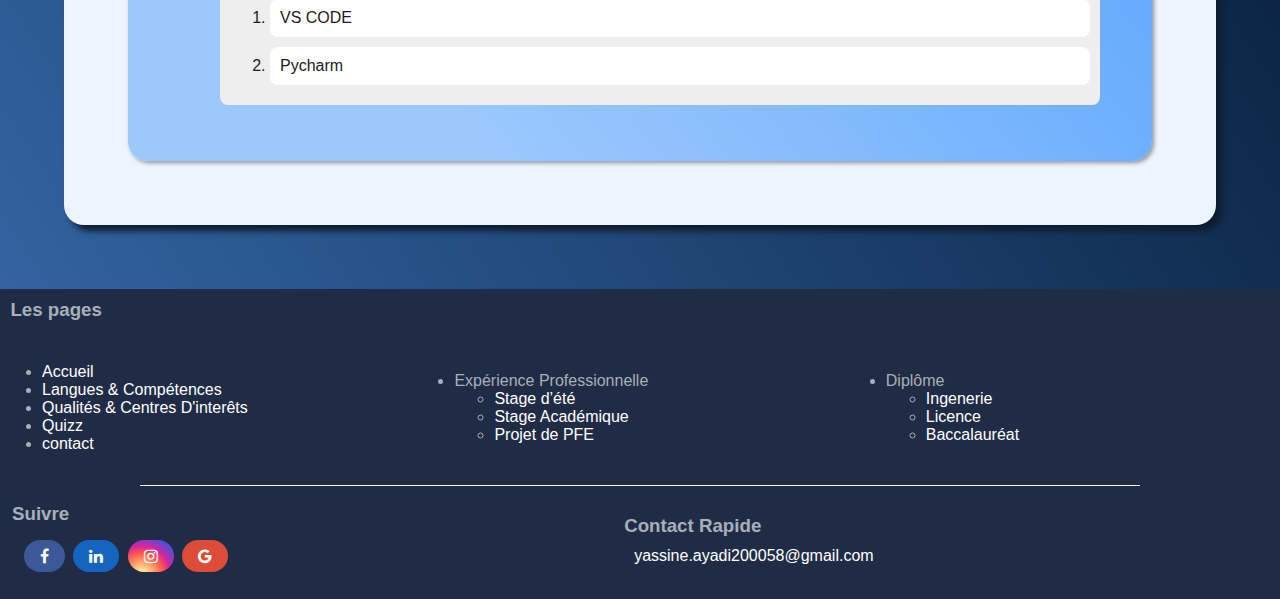
<file: lngETcom.html>
<!DOCTYPE html>
<html lang="en">
<head>
    <meta charset="UTF-8">
    <title>Ayadi yassine | Langues & Compétences</title>
    <!--<link rel="stylesheet" href="css/barmenu.css" />
    <link rel="stylesheet" href="css/a.css" />-->
    <link rel="stylesheet" href="css/style.css" />
    <link rel="stylesheet" href="https://cdnjs.cloudflare.com/ajax/libs/font-awesome/4.7.0/css/font-awesome.min.css">

</head>
<body >
    <header>
        <!--zon de menu-->
        <div class="navbar">
            <a href="index.html" >Accueil</a>
            <div class="dropdown">
                <button class="dropbtn">Expérience Professionnelle </button>
                <div class="dropdown-content">
                    <a href="Professionnelle.html">Stage d’été</a>
                    <a href="Académique.html">Stage Académique</a>
                    <a href="pfe.html">Projet de PFE</a>	
                </div>
            </div>
            <div class="dropdown">
                <button class="dropbtn">Diplôme </button>
                <div class="dropdown-content">
                    <a href="Ingenerie.html">Ingenerie</a>
                    <a href="Licence.html">Licence</a>
                    <a href="bac.html">Baccalauréat</a>	
                </div>
            </div>
                <a href="lngETcom.html" class="active">Langues & Compétences</a>
                <a href="qualites.html">Qualités & Centres D'interêts</a>
                <a href="Quiz.html">Quizz</a>
                
            <!-- <div name="d" class="topnav" > <input name="ch"  type="text" placeholder="Search.." > </div> -->
            <div class="header-right">
                <a  href="contact.html">contact</a>
            </div>
        </div>
  <!--fin zon de menu-->
    </header>
    <main class="container">
        <section class="cabecalho">
                <div class="perfil">
                  <img class="perfil-foto" src="images/cv1.jpg" />
                  <div class="titulo">
                    <h1>Ayadi yassine</h1>
                    <h3>Etidiant ingénieur en 1er année génie informatique</h3>
                    <br>
                    <div >
                        <a href="https://www.facebook.com/yassine.ayadi.71/"    target="_blank"><i class="fa fa-facebook"></i></a>
                        <a href="linkedin.com/in/yassine-ayadi-b8a14920a"    target="_blank"><i class="fa fa-linkedin"></i></a>
                        <a href="#"    target="_blank"><i class="fa fa-instagram"></i></a>
                        <a href="mailto:yassine.ayadi200058@gmail.com"    target="_blank"><i class="fa fa-google"></i></a>
                    </div> 
                  </div>
                </div>
                <div class="tema">
                    <a href="pdf/cv_AYADI_Yassine.pdf" download   target="_blank">cv</a>
                </div>  


        </section>
        
        <section class="projetos">
            <h3 class="projetos-titulo">Langues </h3>
            <ul id="ullng">
                <li>Arabe (Langue maternelle)</li>
                <li>Français (Niveau professionnel)</li>
                <li>Anglais (Intermédiaire)</li>
            </ul>

            <h3 class="projetos-titulo">Compétences</h3>

            <ul class="ulcomp">
                <li>
                    Languages de programmation
                    <ol  class="olcomp">
                        <li>Python</li>
                        <li>java</li>
                        <li>c</li>
                        
                    </ol>
                </li>
                <li>
                    Développement web
                    <ol  class="olcomp">
                        <li>HTML</li>
                        <li>CSS</li>
                        <li>JavaScript</li>
                        <li>PHP</li>
                    </ol>
                </li>
                <li>
                    Frameworks & Bibliothéques
                    <ol  class="olcomp">
                        <li>NodeJS</li>
                        <li>Laravel 8</li>
                        <li>FLASK</li>
                    </ol>
                </li>

                <li>
                    Base de données
                    <ol  class="olcomp">
                        <li>MongoDB</li>
                        <li>MySQL</li>
                        <li>Oracle</li>
                    </ol>
                </li>
                <li>
                    Développement mobile
                    <ol  class="olcomp">
                        <li>Android Studio</li>
                        <li>Flatter</li>
                        
                    </ol>
                </li>
                <li>
                    IDE
                    <ol  class="olcomp">
                        <li>VS CODE</li>
                        <li>Pycharm</li>
                    </ol>
                </li>

            </ul>
            

           
            
          </section>
    </main>
    <footer>
        <h3 id="divfot">  &nbsp;&nbsp;Les pages </h3>
        <table>
            <tr>
                <td >
                    
                    <div class="espace" >
                        <ul class="bloc">
                            <li><a href="index.html" class="mailtoo">Accueil</a></li>
                            <li><a href="lngETcom.html" class="mailtoo">Langues & Compétences</a></li>
                            <li><a href="qualites.html" class="mailtoo">Qualités & Centres D'interêts</a></li>
                            <li><a href="Quiz.html" class="mailtoo">Quizz</a></li>
                            <li><a  href="contact.html"class="mailtoo">contact</a></li>
                            
                        </ul>
                      
                    </div>
                </td>
                <td >
                    
                    <div class="espace" >
                        <ul class="bloc" >
                            <li>Expérience Professionnelle</li>
                                <ul>
                                    <li> <a href="Professionnelle.html" class="mailtoo">Stage d’été</a></li>
                                    <li> <a href="Académique.html" class="mailtoo">Stage Académique</a></li>
                                    <li><a href="pfe.html" class="mailtoo">Projet de PFE</a></li>
                            </ul>
                        </ul>
                        
                       
                    </div>
                </td>
                <td >
                    
                    <div class="espace" >
                        <ul class="bloc" >
                            
                            <li>Diplôme</li>
                            <ul>
                                <li><a href="Ingenerie.html" class="mailtoo">Ingenerie</a></li>
                                <li><a href="Licence.html" class="mailtoo">Licence</a></li>
                                <li><a href="bac.html" class="mailtoo">Baccalauréat</a></li>
                            </ul>
                        </ul>
                    </div>
                </td>
                
                
                
               
            </tr>
        </table>
        <HR >
            <table>
                <tr>
                    <td>
                        <h3> Suivre </h3>
                        <div class="espace">
                            <a href="https://www.facebook.com/yassine.ayadi.71/"    target="_blank"><i class="fa fa-facebook"></i></a>
                            <a href="linkedin.com/in/yassine-ayadi-b8a14920a"    target="_blank"><i class="fa fa-linkedin"></i></a>
                            <a href="#"    target="_blank"><i class="fa fa-instagram"></i></a>
                            <a href="mailto:yassine.ayadi200058@gmail.com"    target="_blank"><i class="fa fa-google"></i></a>
                        </div> 
                    </td>
                    <td>
                        <h3>Contact Rapide</h3>
                        <div class="espace">
                            <a href="mailto:yassine.ayadi200058@gmail.com"  class="mailtoo"  target="_blank">yassine.ayadi200058@gmail.com</a>
                        </div>
                    </td>
                </tr>
            </table>
        

    </footer>

    
    
</body>
</html>
</file>
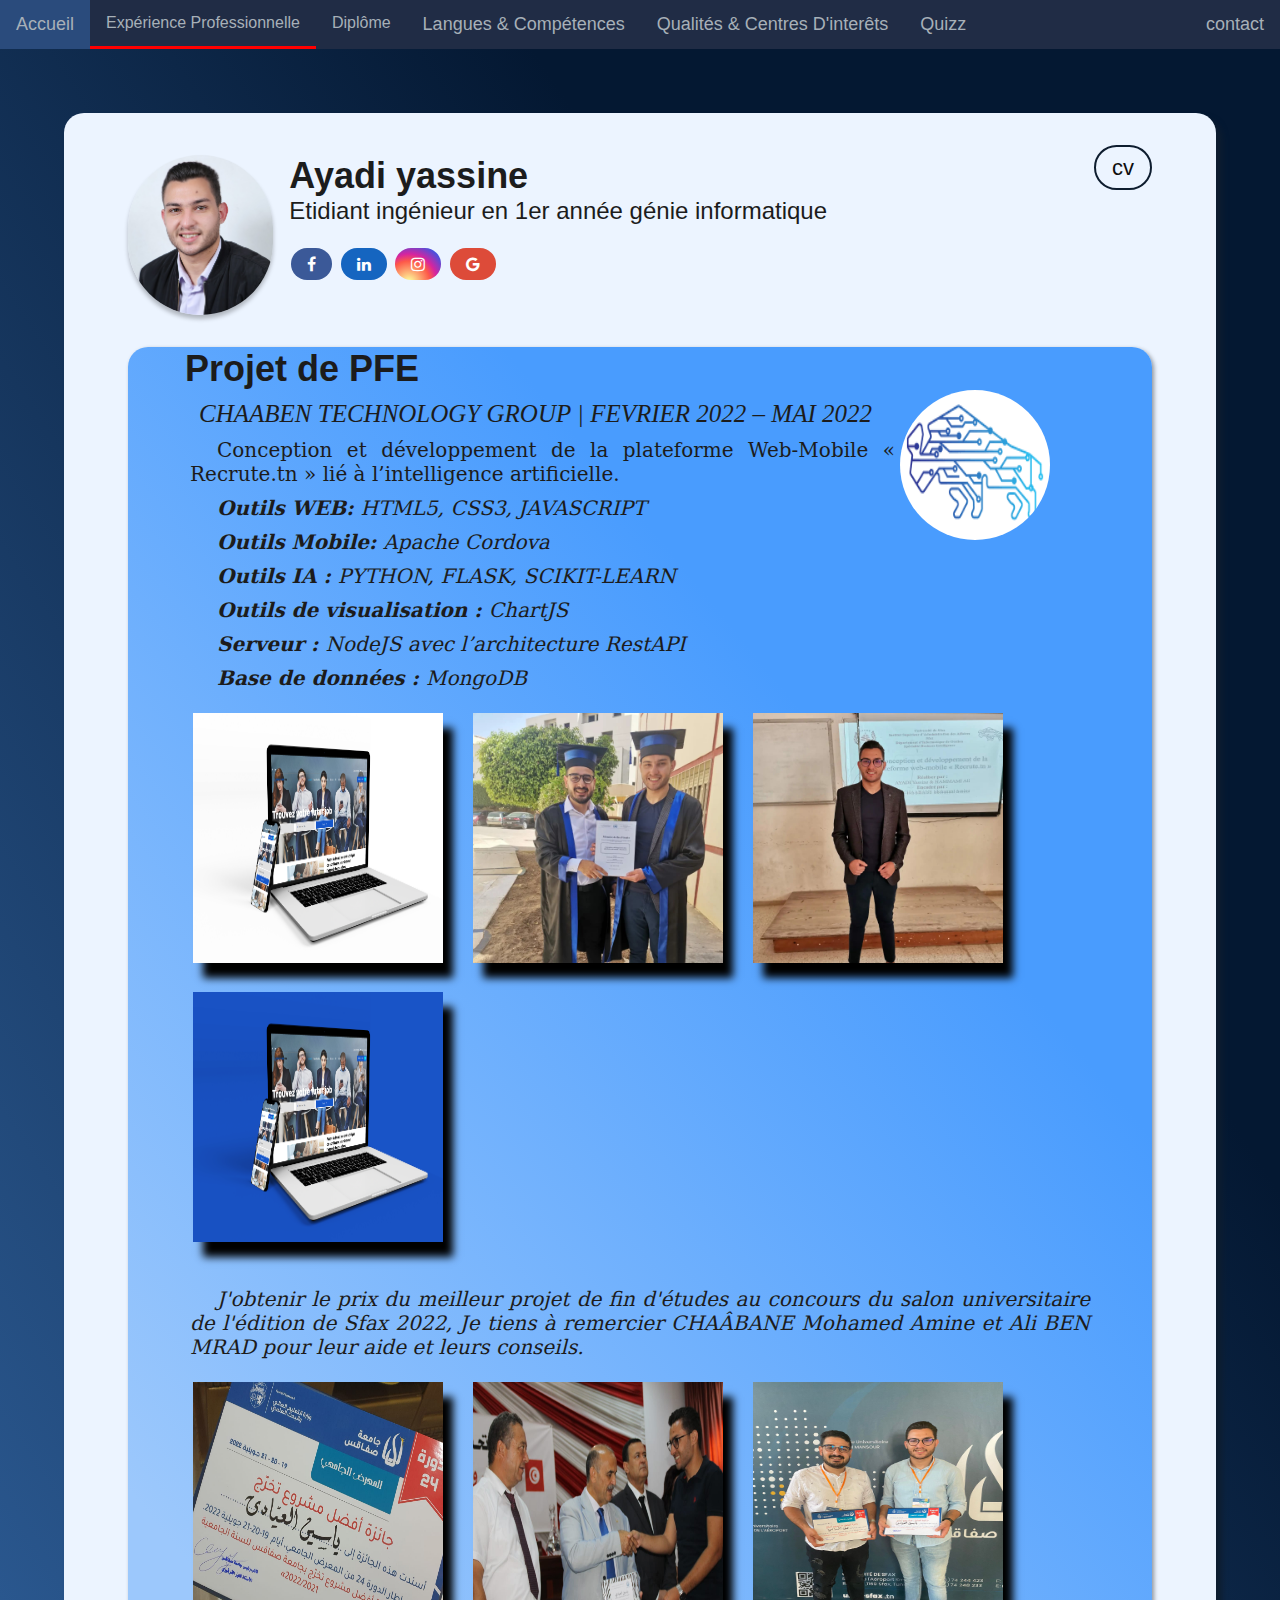
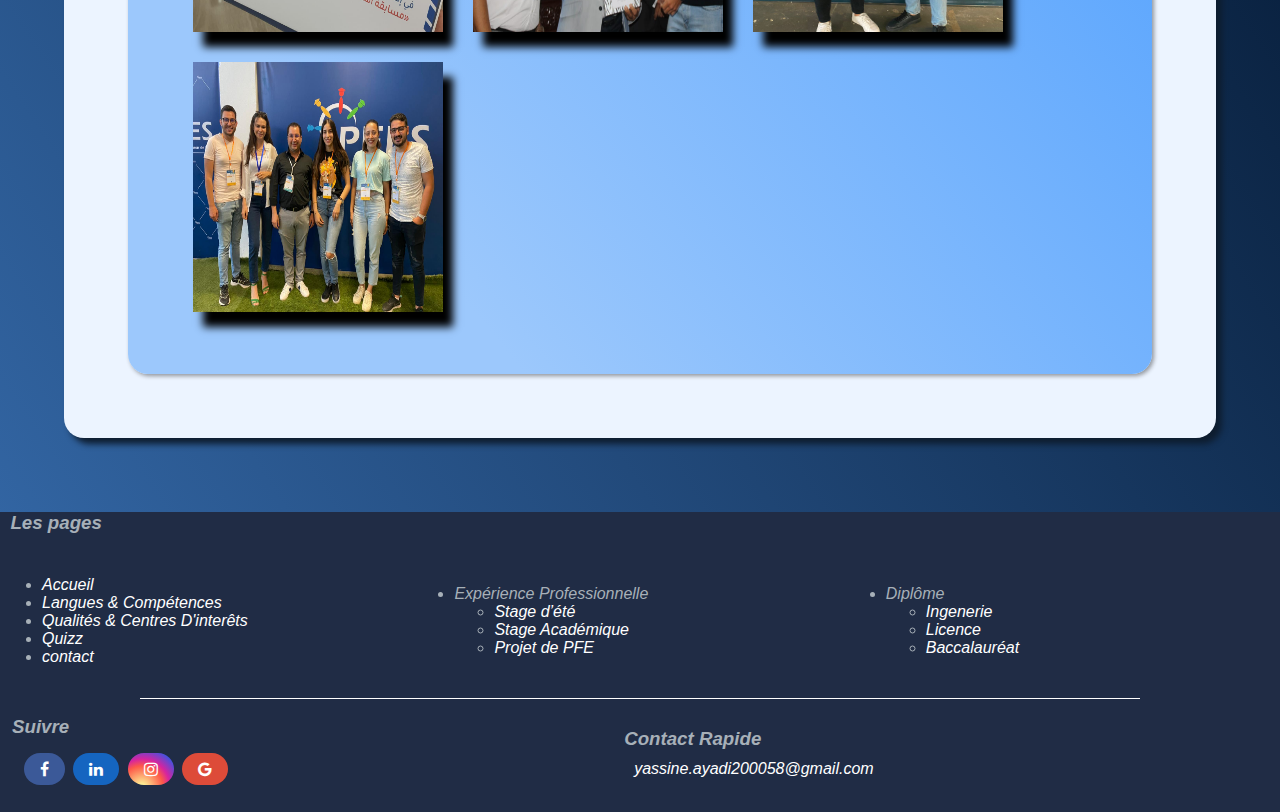
<file: pfe.html>
<!DOCTYPE html>
<html lang="en">
<head>
    <meta charset="UTF-8">
    <title>Ayadi yassine | Projet de PFE</title>
    <!--<link rel="stylesheet" href="css/barmenu.css" />
    <link rel="stylesheet" href="css/a.css" />-->
    <link rel="stylesheet" href="css/style.css" />
    <link rel="stylesheet" href="https://cdnjs.cloudflare.com/ajax/libs/font-awesome/4.7.0/css/font-awesome.min.css">

</head>
<body >
    <header>
        <!--zon de menu-->
        <div class="navbar">
            <a href="index.html" >Accueil</a>
            <div class="dropdown">
                <button class="dropbtn active" >Expérience Professionnelle </button>
                <div class="dropdown-content">
                    <a href="Professionnelle.html">Stage d’été</a>
                    <a href="Académique.html">Stage Académique</a>
                    <a href="pfe.html">Projet de PFE</a>	
                </div>
            </div>
            <div class="dropdown">
                <button class="dropbtn">Diplôme </button>
                <div class="dropdown-content">
                    <a href="Ingenerie.html">Ingenerie</a>
                    <a href="Licence.html">Licence</a>
                    <a href="bac.html">Baccalauréat</a>	
                </div>
            </div>
                <a href="lngETcom.html">Langues & Compétences</a>
                <a href="qualites.html">Qualités & Centres D'interêts</a>
                <a href="Quiz.html">Quizz</a>
                
            <!-- <div name="d" class="topnav" > <input name="ch"  type="text" placeholder="Search.." > </div> -->
            <div class="header-right">
                <a  href="contact.html">contact</a>
            </div>
        </div>
  <!--fin zon de menu-->
    </header>
    <main class="container">
        <section class="cabecalho">
                <div class="perfil">
                  <img class="perfil-foto" src="images/cv1.jpg" />
                  <div class="titulo">
                    <h1>Ayadi yassine</h1>
                    <h3>Etidiant ingénieur en 1er année génie informatique</h3>
                    <br>
                    <div >
                        <a href="https://www.facebook.com/yassine.ayadi.71/"    target="_blank"><i class="fa fa-facebook"></i></a>
                        <a href="linkedin.com/in/yassine-ayadi-b8a14920a"    target="_blank"><i class="fa fa-linkedin"></i></a>
                        <a href="#"    target="_blank"><i class="fa fa-instagram"></i></a>
                        <a href="mailto:yassine.ayadi200058@gmail.com"    target="_blank"><i class="fa fa-google"></i></a>
                    </div> 
                  </div>
                </div>
                <div class="tema">
                    <a href="pdf/cv_AYADI_Yassine.pdf" download   target="_blank">cv</a>
                </div>  


        </section>
        
        <section class="projetos">
            <h3 class="projetos-titulo">Projet de PFE</h3>
            <img src="images/chaben.png" id="mainimg" height="150" width="150">
               
                <div class="titre">CHAABEN TECHNOLOGY GROUP | FEVRIER 2022 – MAI 2022</div>
                
                <div class="soustitre">
                    Conception et développement de la plateforme Web-Mobile « Recrute.tn » lié à l’intelligence artificielle.

                </div>
                
                <div class="sousoutil"> <strong><em>Outils WEB: <em> </strong>HTML5, CSS3, JAVASCRIPT</div>
                    <div class="sousoutil"><strong><em>Outils Mobile: <em> </strong>Apache Cordova</div>
                        <div class="sousoutil"><strong><em>Outils IA : <em> </strong> PYTHON, FLASK, SCIKIT-LEARN</div>
                            <div class="sousoutil"><strong><em>Outils  de visualisation : <em> </strong>ChartJS</div>
                                <div class="sousoutil"><strong><em>Serveur : <em> </strong> NodeJS avec l’architecture RestAPI</div>
                                    <div class="sousoutil"><strong><em>Base de données : <em> </strong> MongoDB</div>
                <div >
                    
                    <img class="imggal" src="images/yessine-site2.png" >
                    <img class="imggal" src="images/moi et ali.jpg" >
                    <img class="imggal" src="images/moi.jpg" >
                    <img class="imggal" src="images/yessine-site3.png" >
                </div> 
                <br>
                <div class="soustitre">
                    J'obtenir le prix du meilleur projet de fin d'études au concours du salon universitaire de l'édition de Sfax 2022,
                    Je tiens à remercier CHAÂBANE Mohamed Amine et Ali BEN MRAD pour leur aide et leurs conseils.
                </div> 
                <div >
                    
                    <img class="imggal" src="images/att.jpg" >
                    <img class="imggal" src="images/doc.jpg" >
                    <img class="imggal" src="images/avcali.jpg" >
                    <img class="imggal" src="images/avecmo.jpg" >
                </div>       


                

           
            
          </section>
    </main>
    <footer>
        <h3 id="divfot">  &nbsp;&nbsp;Les pages </h3>
        <table>
            <tr>
                <td >
                    
                    <div class="espace" >
                        <ul class="bloc">
                            <li><a href="index.html" class="mailtoo">Accueil</a></li>
                            <li><a href="lngETcom.html" class="mailtoo">Langues & Compétences</a></li>
                            <li><a href="qualites.html" class="mailtoo">Qualités & Centres D'interêts</a></li>
                            <li><a href="Quiz.html" class="mailtoo">Quizz</a></li>
                            <li><a  href="contact.html"class="mailtoo">contact</a></li>
                            
                        </ul>
                      
                    </div>
                </td>
                <td >
                    
                    <div class="espace" >
                        <ul class="bloc" >
                            <li>Expérience Professionnelle</li>
                                <ul>
                                    <li> <a href="Professionnelle.html" class="mailtoo">Stage d’été</a></li>
                                    <li> <a href="Académique.html" class="mailtoo">Stage Académique</a></li>
                                    <li><a href="pfe.html" class="mailtoo">Projet de PFE</a></li>
                            </ul>
                        </ul>
                        
                       
                    </div>
                </td>
                <td >
                    
                    <div class="espace" >
                        <ul class="bloc" >
                            
                            <li>Diplôme</li>
                            <ul>
                                <li><a href="Ingenerie.html" class="mailtoo">Ingenerie</a></li>
                                <li><a href="Licence.html" class="mailtoo">Licence</a></li>
                                <li><a href="bac.html" class="mailtoo">Baccalauréat</a></li>
                            </ul>
                        </ul>
                    </div>
                </td>
                
                
                
               
            </tr>
        </table>
        <HR >
            <table>
                <tr>
                    <td>
                        <h3> Suivre </h3>
                        <div class="espace">
                            <a href="https://www.facebook.com/yassine.ayadi.71/"    target="_blank"><i class="fa fa-facebook"></i></a>
                            <a href="linkedin.com/in/yassine-ayadi-b8a14920a"    target="_blank"><i class="fa fa-linkedin"></i></a>
                            <a href="#"    target="_blank"><i class="fa fa-instagram"></i></a>
                            <a href="mailto:yassine.ayadi200058@gmail.com"    target="_blank"><i class="fa fa-google"></i></a>
                        </div> 
                    </td>
                    <td>
                        <h3>Contact Rapide</h3>
                        <div class="espace">
                            <a href="mailto:yassine.ayadi200058@gmail.com"  class="mailtoo"  target="_blank">yassine.ayadi200058@gmail.com</a>
                        </div>
                    </td>
                </tr>
            </table>
        

    </footer>

    
    
</body>
</html>
</file>
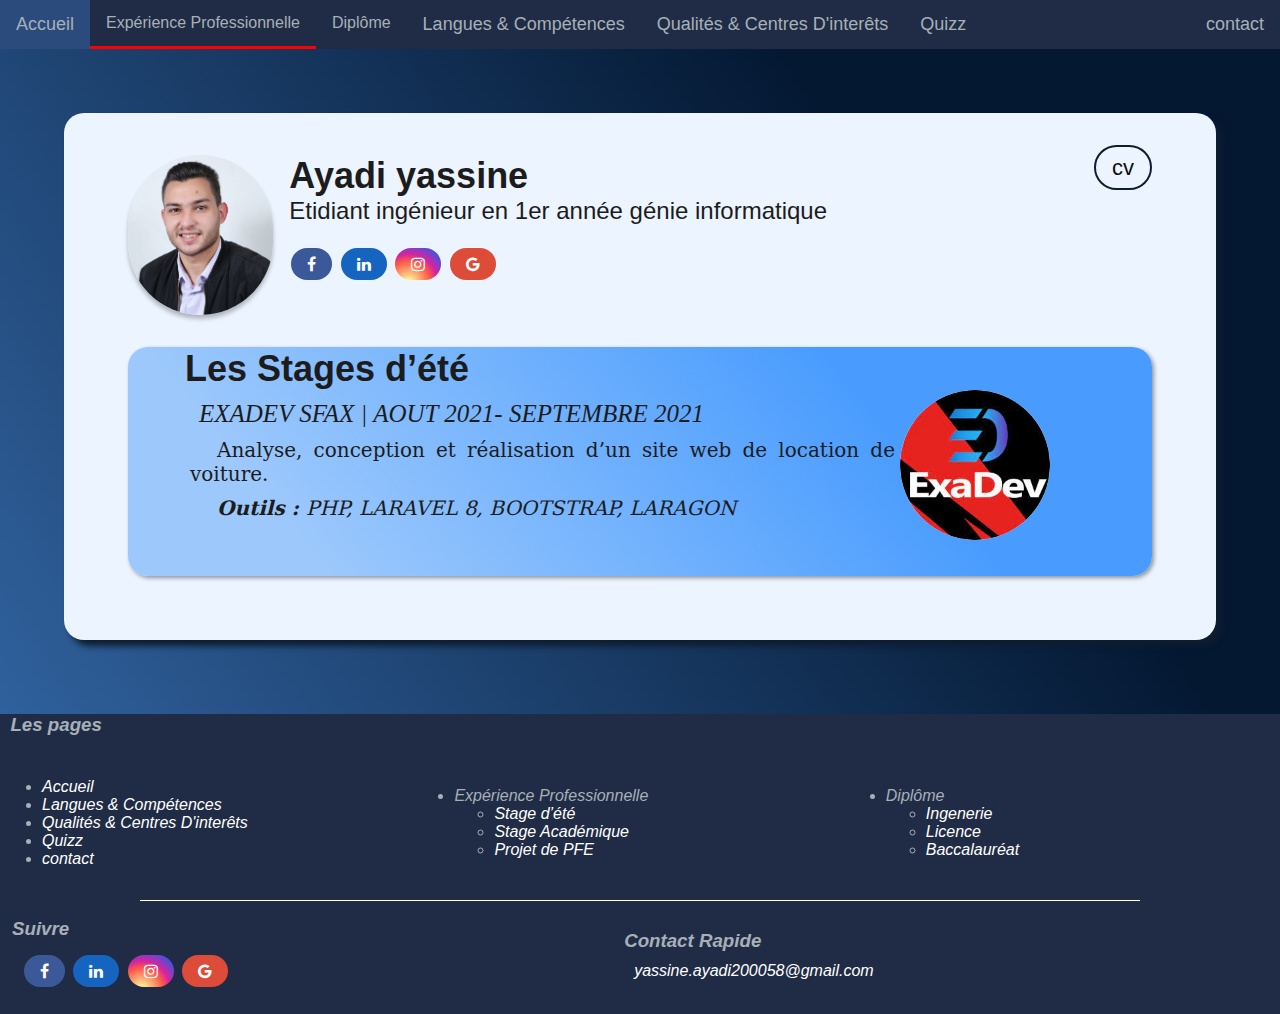
<file: Professionnelle.html>
<!DOCTYPE html>
<html lang="en">
<head>
    <meta charset="UTF-8">
    <title>Ayadi yassine | Stage d’été</title>
    <!--<link rel="stylesheet" href="css/barmenu.css" />
    <link rel="stylesheet" href="css/a.css" />-->
    <link rel="stylesheet" href="css/style.css" />
    <link rel="stylesheet" href="https://cdnjs.cloudflare.com/ajax/libs/font-awesome/4.7.0/css/font-awesome.min.css">

</head>
<body >
    <header>
        <!--zon de menu-->
        <div class="navbar">
            <a href="index.html" >Accueil</a>
            <div class="dropdown">
                <button class="dropbtn active" >Expérience Professionnelle </button>
                <div class="dropdown-content">
                    <a href="Professionnelle.html">Stage d’été</a>
                    <a href="Académique.html">Stage Académique</a>
                    <a href="pfe.html">Projet de PFE</a>	
                </div>
            </div>
            <div class="dropdown">
                <button class="dropbtn">Diplôme </button>
                <div class="dropdown-content">
                    <a href="Ingenerie.html">Ingenerie</a>
                    <a href="Licence.html">Licence</a>
                    <a href="bac.html">Baccalauréat</a>	
                </div>
            </div>
                <a href="lngETcom.html">Langues & Compétences</a>
                <a href="qualites.html">Qualités & Centres D'interêts</a>
                <a href="Quiz.html">Quizz</a>
                
            <!-- <div name="d" class="topnav" > <input name="ch"  type="text" placeholder="Search.." > </div> -->
            <div class="header-right">
                <a  href="contact.html">contact</a>
            </div>
        </div>
  <!--fin zon de menu-->
    </header>
    <main class="container">
        <section class="cabecalho">
                <div class="perfil">
                  <img class="perfil-foto" src="images/cv1.jpg" />
                  <div class="titulo">
                    <h1>Ayadi yassine</h1>
                    <h3>Etidiant ingénieur en 1er année génie informatique</h3>
                    <br>
                    <div >
                        <a href="https://www.facebook.com/yassine.ayadi.71/"    target="_blank"><i class="fa fa-facebook"></i></a>
                        <a href="linkedin.com/in/yassine-ayadi-b8a14920a"    target="_blank"><i class="fa fa-linkedin"></i></a>
                        <a href="#"    target="_blank"><i class="fa fa-instagram"></i></a>
                        <a href="mailto:yassine.ayadi200058@gmail.com"    target="_blank"><i class="fa fa-google"></i></a>
                    </div> 
                  </div>
                </div>
                <div class="tema">
                    <a href="pdf/cv_AYADI_Yassine.pdf" download   target="_blank">cv</a>
                </div>  


        </section>
        
        <section class="projetos">
            <h3 class="projetos-titulo">Les Stages d’été</h3>
                <img src="images/téléchargement.jpg" id="mainimg" height="150" width="150">
               
                <div class="titre">EXADEV SFAX | AOUT 2021- SEPTEMBRE 2021</div>
                
                <div class="soustitre">
                    Analyse, conception et réalisation d’un site web de 
                        location de voiture.
                </div>
                <div class="sousoutil">
                    <strong><em>Outils : <em> </strong>PHP, LARAVEL 8, BOOTSTRAP, LARAGON
                </div>

            

           
            
          </section>
    </main>
    <footer>
        <h3 id="divfot">  &nbsp;&nbsp;Les pages </h3>
        <table>
            <tr>
                <td >
                    
                    <div class="espace" >
                        <ul class="bloc">
                            <li><a href="index.html" class="mailtoo">Accueil</a></li>
                            <li><a href="lngETcom.html" class="mailtoo">Langues & Compétences</a></li>
                            <li><a href="qualites.html" class="mailtoo">Qualités & Centres D'interêts</a></li>
                            <li><a href="Quiz.html" class="mailtoo">Quizz</a></li>
                            <li><a  href="contact.html"class="mailtoo">contact</a></li>
                            
                        </ul>
                      
                    </div>
                </td>
                <td >
                    
                    <div class="espace" >
                        <ul class="bloc" >
                            <li>Expérience Professionnelle</li>
                                <ul>
                                    <li> <a href="Professionnelle.html" class="mailtoo">Stage d’été</a></li>
                                    <li> <a href="Académique.html" class="mailtoo">Stage Académique</a></li>
                                    <li><a href="pfe.html" class="mailtoo">Projet de PFE</a></li>
                            </ul>
                        </ul>
                        
                       
                    </div>
                </td>
                <td >
                    
                    <div class="espace" >
                        <ul class="bloc" >
                            
                            <li>Diplôme</li>
                            <ul>
                                <li><a href="Ingenerie.html" class="mailtoo">Ingenerie</a></li>
                                <li><a href="Licence.html" class="mailtoo">Licence</a></li>
                                <li><a href="bac.html" class="mailtoo">Baccalauréat</a></li>
                            </ul>
                        </ul>
                    </div>
                </td>
                
                
                
               
            </tr>
        </table>
        <HR >
            <table>
                <tr>
                    <td>
                        <h3> Suivre </h3>
                        <div class="espace">
                            <a href="https://www.facebook.com/yassine.ayadi.71/"    target="_blank"><i class="fa fa-facebook"></i></a>
                            <a href="linkedin.com/in/yassine-ayadi-b8a14920a"    target="_blank"><i class="fa fa-linkedin"></i></a>
                            <a href="#"    target="_blank"><i class="fa fa-instagram"></i></a>
                            <a href="mailto:yassine.ayadi200058@gmail.com"    target="_blank"><i class="fa fa-google"></i></a>
                        </div> 
                    </td>
                    <td>
                        <h3>Contact Rapide</h3>
                        <div class="espace">
                            <a href="mailto:yassine.ayadi200058@gmail.com"  class="mailtoo"  target="_blank">yassine.ayadi200058@gmail.com</a>
                        </div>
                    </td>
                </tr>
            </table>
        

    </footer>

    
    
</body>
</html>
</file>
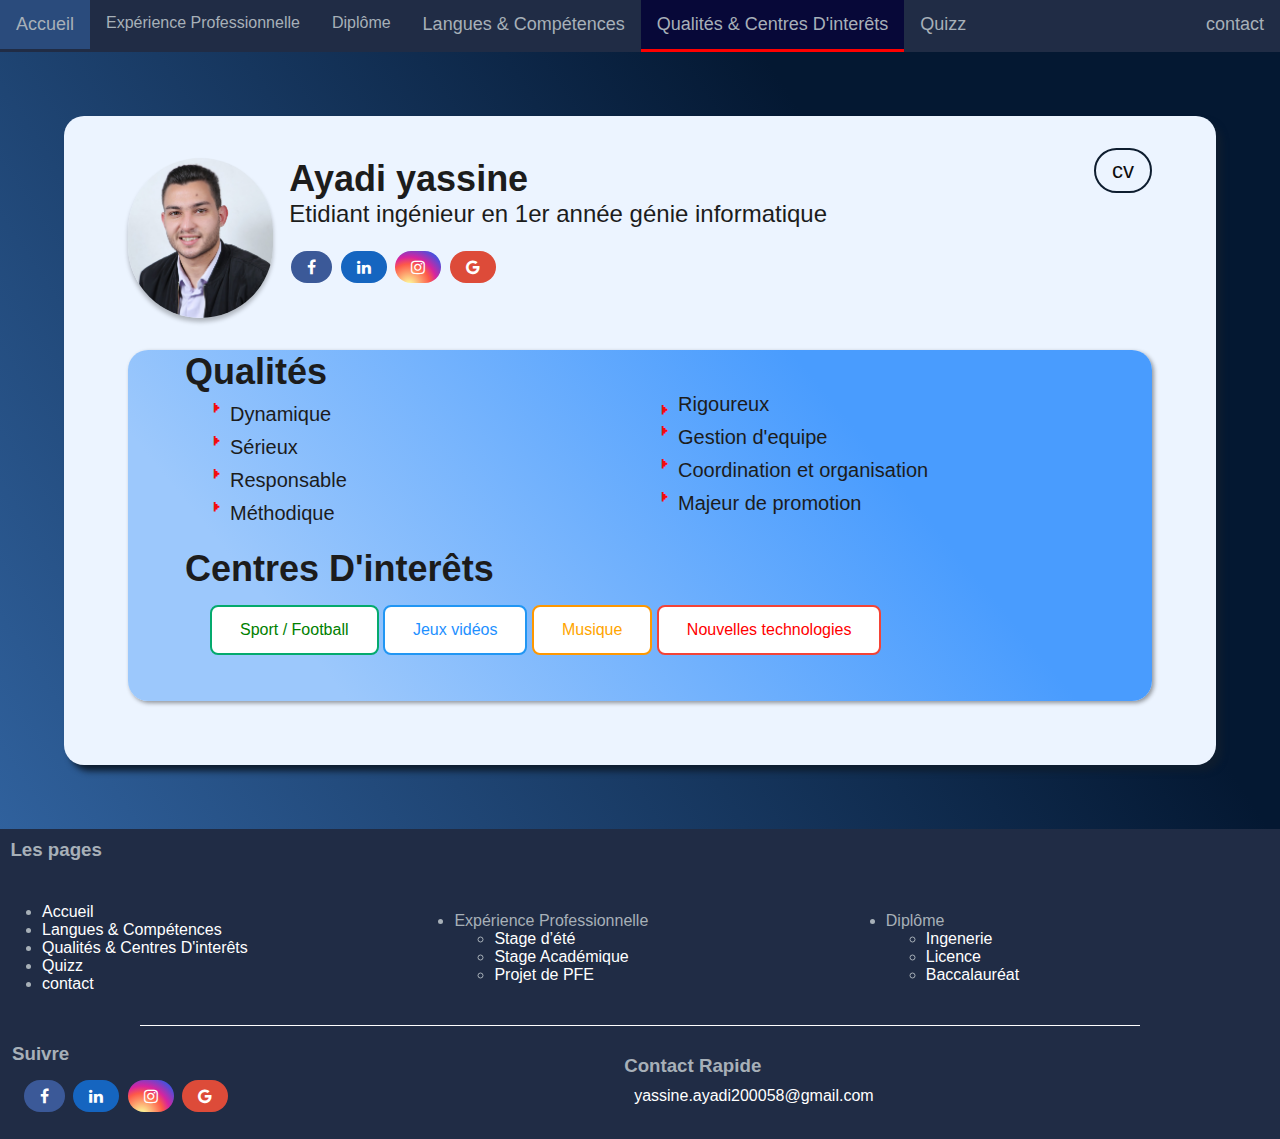
<file: qualites.html>
<!DOCTYPE html>
<html lang="en">
<head>
    <meta charset="UTF-8">
    <title>Ayadi yassine | Qualités & Centres D'interêts</title>
    <!--<link rel="stylesheet" href="css/barmenu.css" />
    <link rel="stylesheet" href="css/a.css" />-->
    <link rel="stylesheet" href="css/style.css" />
    <link rel="stylesheet" href="https://cdnjs.cloudflare.com/ajax/libs/font-awesome/4.7.0/css/font-awesome.min.css">

</head>
<body >
    <header>
        <!--zon de menu-->
        <div class="navbar">
            <a href="index.html" >Accueil</a>
            <div class="dropdown">
                <button class="dropbtn">Expérience Professionnelle </button>
                <div class="dropdown-content">
                    <a href="Professionnelle.html">Stage d’été</a>
                    <a href="Académique.html">Stage Académique</a>
                    <a href="pfe.html">Projet de PFE</a>	
                </div>
            </div>
            <div class="dropdown">
                <button class="dropbtn">Diplôme </button>
                <div class="dropdown-content">
                    <a href="Ingenerie.html">Ingenerie</a>
                    <a href="Licence.html">Licence</a>
                    <a href="bac.html">Baccalauréat</a>	
                </div>
            </div>
                <a href="lngETcom.html">Langues & Compétences</a>
                <a href="qualites.html" class="active">Qualités & Centres D'interêts</a>
                <a href="Quiz.html">Quizz</a>
                
            <!-- <div name="d" class="topnav" > <input name="ch"  type="text" placeholder="Search.." > </div> -->
            <div class="header-right">
                <a  href="contact.html">contact</a>
            </div>
        </div>
  <!--fin zon de menu-->
    </header>
    <main class="container">
        <section class="cabecalho">
                <div class="perfil">
                  <img class="perfil-foto" src="images/cv1.jpg" />
                  <div class="titulo">
                    <h1>Ayadi yassine</h1>
                    <h3>Etidiant ingénieur en 1er année génie informatique</h3>
                    <br>
                    <div >
                        <a href="https://www.facebook.com/yassine.ayadi.71/"    target="_blank"><i class="fa fa-facebook"></i></a>
                        <a href="linkedin.com/in/yassine-ayadi-b8a14920a"    target="_blank"><i class="fa fa-linkedin"></i></a>
                        <a href="#"    target="_blank"><i class="fa fa-instagram"></i></a>
                        <a href="mailto:yassine.ayadi200058@gmail.com"    target="_blank"><i class="fa fa-google"></i></a>
                    </div> 
                  </div>
                </div>
                <div class="tema">
                    <a href="pdf/cv_AYADI_Yassine.pdf" download   target="_blank">cv</a>
                </div>  


        </section>
        
        <section class="projetos">
            <h3 class="projetos-titulo">Qualités </h3>
            <div id="div1">
                <ul>
                    <li><span> Dynamique</span></li>
                  <li><span>Sérieux</span></li>
                  <li><span>Responsable</span></li>
                  <li><span> Méthodique</span></li>
                  <li><span>Rigoureux</span></li>
                  <li><span> Gestion d'equipe</span></li>
                  <li><span>Coordination et organisation</span></li>
                  <li><span>Majeur de promotion</span></li>
                  
                  
                  
              
                </ul> 
            </div>
            <br>
            <h3 class="projetos-titulo">Centres D'interêts</h3>
            <div class="marg">
                <button class="btn1 success"> Sport / Football</button>
                <button class="btn1 info"> Jeux vidéos</button>
                <button class="btn1 warning"> Musique</button>
                <button class="btn1 danger"> Nouvelles technologies</button>
                
            </div>

           
            
          </section>
    </main>
    <footer>
        <h3 id="divfot">  &nbsp;&nbsp;Les pages </h3>
        <table>
            <tr>
                <td >
                    
                    <div class="espace" >
                        <ul class="bloc">
                            <li><a href="index.html" class="mailtoo">Accueil</a></li>
                            <li><a href="lngETcom.html" class="mailtoo">Langues & Compétences</a></li>
                            <li><a href="qualites.html" class="mailtoo">Qualités & Centres D'interêts</a></li>
                            <li><a href="Quiz.html" class="mailtoo">Quizz</a></li>
                            <li><a  href="contact.html"class="mailtoo">contact</a></li>
                            
                        </ul>
                      
                    </div>
                </td>
                <td >
                    
                    <div class="espace" >
                        <ul class="bloc" >
                            <li>Expérience Professionnelle</li>
                                <ul>
                                    <li> <a href="Professionnelle.html" class="mailtoo">Stage d’été</a></li>
                                    <li> <a href="Académique.html" class="mailtoo">Stage Académique</a></li>
                                    <li><a href="pfe.html" class="mailtoo">Projet de PFE</a></li>
                            </ul>
                        </ul>
                        
                       
                    </div>
                </td>
                <td >
                    
                    <div class="espace" >
                        <ul class="bloc" >
                            
                            <li>Diplôme</li>
                            <ul>
                                <li><a href="Ingenerie.html" class="mailtoo">Ingenerie</a></li>
                                <li><a href="Licence.html" class="mailtoo">Licence</a></li>
                                <li><a href="bac.html" class="mailtoo">Baccalauréat</a></li>
                            </ul>
                        </ul>
                    </div>
                </td>
                
                
                
               
            </tr>
        </table>
        <HR >
            <table>
                <tr>
                    <td>
                        <h3> Suivre </h3>
                        <div class="espace">
                            <a href="https://www.facebook.com/yassine.ayadi.71/"    target="_blank"><i class="fa fa-facebook"></i></a>
                            <a href="linkedin.com/in/yassine-ayadi-b8a14920a"    target="_blank"><i class="fa fa-linkedin"></i></a>
                            <a href="#"    target="_blank"><i class="fa fa-instagram"></i></a>
                            <a href="mailto:yassine.ayadi200058@gmail.com"    target="_blank"><i class="fa fa-google"></i></a>
                        </div> 
                    </td>
                    <td>
                        <h3>Contact Rapide</h3>
                        <div class="espace">
                            <a href="mailto:yassine.ayadi200058@gmail.com"  class="mailtoo"  target="_blank">yassine.ayadi200058@gmail.com</a>
                        </div>
                    </td>
                </tr>
            </table>
        

    </footer>

    
    
</body>
</html>
</file>
<file: css/style.css>
*{
    margin: 0px;
  }
  
  .navbar {
    overflow: hidden;
    background-color: #202C45;
  }
  
  .navbar a {
    float: left;
    font-size: 18px;
    color: #a7b0b8;
    text-align: center;
    padding: 14px 16px;
    text-decoration: none;
  }
  
  .dropdown {
    float: left;
    overflow: hidden;
    
  }
  
  .dropdown .dropbtn {
    font-size: 16px;  
    border: none;
    outline: none;
    color: #a7b0b8;
    padding: 14px 16px;
    background-color: inherit;
    font-family: inherit;
    margin: 0;
  }
  
  .navbar a:hover, .dropdown:hover .dropbtn {
    background-color: #2A4B7C;
  }
  
  .dropdown-content {
    display: none;
    position: absolute;
    background-color: #202C45;
    min-width: 160px;
    box-shadow: 0px 8px 16px 0px #a7b0b8;
    z-index: 1;
  }
  .header-right {
    float: right;
  
  }
  .dropdown-content a {
    float: none;
    color: #a7b0b8;
    padding: 12px 16px;
    text-decoration: none;
    display: block;
    text-align: left;
  }
  
  .dropdown-content a:hover {
    background-color: #2A4B7C;
  }
  
  .dropdown:hover .dropdown-content {
    display:block;
  }
  .topnav input[type=text] {
    float: left ;
  margin-left:150px;
    padding: 6px;
    margin-top: 8px;
    margin-right: 30px;
    border: none;
    font-size: 17px;
    border: 1px solid #ccc;  
  
  }
  .navbar a.active {
    border-bottom: 3px solid red;
  }
  .navbar .dropbtn.active {
    border-bottom: 3px solid red;
  }
  body{
      font-family: 'Open Sans', sans-serif;
      display: flex;
      flex-direction: column;
      min-height: 100%;
  }
  .btn{
    display:inline-block;
    border:#666 1px solid;
    margin:2px;
    font-size:24px;
    cursor:pointer;
    width:50px;
    height:50px;
    border-radius:50%;
    background-color:#2A4B7C;
    }
   
    
    *{
        margin:0px;
      }
      body {
        background: linear-gradient(236.85deg, #041832 27.26%, #3468a7 96.03%);
        font-family: "Roboto", sans-serif;
      }
      
      footer {
          
        background-color: #202C45;
        color: #a7b0b8;
        
        
        
        
      }
      hr {
        border: none ;
        border-top: 1px solid #ffffff;
        
        
        color: #ffffff;
        overflow: visible;
        margin:auto;
        height: 5px;
        width: 1000px;
      
      }
      
      footer p{
        
        padding: 5px;
      }
      .container {
        background: #ecf4ff;
        margin: 64px;
        border-radius: 20px;
        box-shadow: 6px 6px 6px #0e1d2f;
        color: #1c1c1c;
        padding-left: 64px;
        padding-right: 64px;
        padding-bottom: 64px;
        padding-top: 42px;
      }
      
      .cabecalho {
        display: flex;
        justify-content: space-between;
      }
      
      .perfil {
        display: flex;
      }
      
      .perfil-foto {
        border-radius: 460px;
        max-height: 160px;
        box-shadow: 0px 4px 4px rgba(0, 0, 0, 0.25);
      }
      
      .titulo {
        margin-left: 16px;
      }
      
      .titulo h1 {
        font-weight: 700;
        font-size: 36px;
      }
      
      .titulo h3 {
        font-weight: 400;
        font-size: 24px;
      }
      
      .tema a {
        align-self: flex-end;
        font-weight: 400;
        font-size: 22px;
        padding: 8px 16px;
        background: #ecf4ff;
        border: 2px solid #0e1d2f;
        border-radius: 100px;
        color:rgb(13, 13, 13); 
        text-decoration : none;
      }
      
      .projetos {
        background: linear-gradient(230.65deg, #499cfe 27.49%, #9cc8fc 83.19%);
        margin-top: 32px;
        padding-top: 1px;
        padding-bottom: 46px;
        padding-left: 52px;
        padding-right: 52px;
        box-shadow: 2px 2px 4px rgba(16, 16, 16, 0.42);
        border-radius: 20px;
      }
      
      .projetos-titulo {
        font-weight: 700;
        font-size: 36px;
        margin-left: 5px;
      }
      
      .projetos-lista {
        list-style-type: none;
        padding-inline-start: 0;
      }
      
      .projetos-item {
        list-style-type: none;
        font-weight: 400;
        font-size: 24px;
        line-height: 48px;
      }
      
      .mailtoo{
        color: #ffffff;
        text-decoration: none;
      }
      .projetos-item a {
        color: #1c1c1c;
        text-decoration: none;
      }
      
      .projetos-lista h3 {
        font-style: normal;
        font-weight: 400;
        font-size: 24px;
        margin: 0px;
      }
      
      .itens-exceto-primeiro {
        padding-top: 52px;
      }
      
      p {
        font-family: Helvetica;
        font-size: 1.1rem;
        text-align: justify;
        line-height: 1.55;
      }
      
      .tdn {
        position: relative;
        width: 100%;
        padding-right: 15px;
        padding-left: 15px;
        
      }
      
      .text-secondary {
        color: #6c757d !important;
      }
       td{
        width: 800px;
        padding: 10px;
      }
      
      
      .fa {
        font-size: 22px;
        text-align: center;
        text-decoration: none;
        margin: 5px 2px;
      
        align-self: flex-end;
        font-weight: 400;
        padding: 8px 16px;
        border-radius: 100px;
        
      }
      
      .fa:hover {
          opacity: 0.7;
      }
      
      .fa-facebook {
        background: #3B5998;
        color: white;
      }
      
      .fa-linkedin {
        background: #1565c0;
        color: white;
      }
      
      .fa-instagram {
        background: radial-gradient(circle at 30% 107%, #fdf497 0%, #fdf497 5%, #fd5949 45%,#d6249f 60%,#285AEB 90%);
        color: white;
      }
      .fa-google {
        background: #dd4b39;
        color: white;
      }
      
      .espace{
        margin-left: 10px;
        margin-top: 10px;
        margin-bottom: 10px;
      }  
      #divfot {
        margin-top:10px;
      }
      .bloc {
        float: left;
        padding: 15px;
        margin: 5px 0;
        
        margin: 5px;
         
      }
      #Pprof {
        text-indent: 5%;
      }
      #mainimg {
        float: right;
        margin: 0px 50px 5px  5px;
        border-radius: 100%;
      }
      .titre{
        text-indent: 1%;
        font-family: 'Roboto';
        font-style: oblique 30deg;
        font-size:25px;
        margin: 10px;
      }
      .soustitre{
        text-indent: 3%;
        font-family: 'serif';
        font-size:20px;
        margin: 10px;
        text-align:justify;
      }
      .sousoutil{
        text-indent: 3%;
        font-family: 'serif';
        font-size:20px;
        margin: 10px;
      }
      video {
        padding: 5px 20px 10px;
        border-radius: 4%;
        text-align: center;
      }
      
      .imggal{
        width: 250px;
        height: 250px; 
        box-shadow:10px 15px 8px 0 rgb(0, 0, 0);
        margin: 0.8em;
      }
      .imgbac {
        border: 3px solid #ddd;
        border-radius: 4px;
        padding: 5px;
        
      }
      .titrebac { 
        font-family: cursive;
        text-align: center;
      }
      .tdcenter { 
        text-align: center;
      }
      #mainimgcar {
        float: right;
        margin: 0px 50px 5px  5px;
        border-radius: 8%;
      }
      .soustitrelic{
        font-family: 'serif';
        font-size:20px;
        margin: 10px;
        text-align:justify;
      }
      #ollicence{
        margin: 10px 50px 20px;
      }
      
      #ullng {
        line-height: 1.8;
        margin-left: -10px;
        list-style-position: inside;
      }
      
      #ullng li:not(:last-child) {
        margin-bottom: 10px;
      }
      
      
       .ulcomp li {
        background-color: #eee;
        list-style: none;
        margin: 10px auto;
        padding: 10px;
        font-family: Arial, Helvetica, sans-serif;
        border-radius: 8px;
      }
      
      .olcomp li {
        list-style-type: decimal;
        background-color: #fff;
      }
      
      .ulcomp .roman .olcomp li {
        list-style-type: upper-roman;
      }
      
      .last li {
        list-style-type: circle;
        list-style-position: inside;
        background-color: #fff;
      }
      /* btn1 */
      .marg{
        margin-left: 30px;
      } 
      .btn1 {
        
        border: 2px solid black;
        background-color: white;
        color: black;
        border-radius: 8px;
        margin-top: 15px;
        padding: 14px 28px ;
        font-size: 16px;
        cursor: pointer;
      }
      .success {
        border-color: #04AA6D;
        color: green;
      }
      
      .success:hover {
        background-color: #04AA6D;
        color: white;
      }
      
      /* Blue */
      .info {
        border-color: #2196F3;
        color: dodgerblue;
      }
      
      .info:hover {
        background: #2196F3;
        color: white;
      }
      
      /* Orange */
      .warning {
        border-color: #ff9800;
        color: orange;
      }
      
      .warning:hover {
        background: #ff9800;
        color: white;
      }
      
      /* Red */
      .danger {
        border-color: #f44336;
        color: red;
      }
      
      .danger:hover {
        background: #f44336;
        color: white;
      }
      
      /* Gray */
      .default {
        border-color: #e7e7e7;
        color: black;
      }
      
      .default:hover {
        background: #e7e7e7;
      }
      /* liste qlt */
      #div1 ul {
        list-style: none;
        column-count: 2;/*deux colon */
      }
      
      #div1 li {
        position: relative;
        font-family:Arial;
        font-size:20px;
        margin:10px;
      }
      
      #div1 ul li::before {
        color: #f40c0c;
        position: absolute;
       content: "\1F892";
       font-size: 30px;
       left: -18px;
       top:-12px;
      }
      /* tem iit*/
      .collapsible {
        background-color: rgb(11, 92, 155);
        color: white;
        cursor: pointer;
        padding: 18px;
        width: 100%;
        border: none;
        text-align: left;
        outline: none;
        font-size: 20px;
        
      }
      
      .active, .collapsible:hover {
        background-color: rgb(7, 8, 56);
      }
      
      .collapsible:after {
        content: '\002B';
        color: white;
        font-weight: bold;
        float: right;
        margin-left: 5px;
      }
      
      /*.active:after {
        content: "\2212";
      }*/
      
      .content {
        padding: 0 18px;
        max-height: 0;
        overflow: hidden;
        transition: max-height 0.2s ease-out;
        background-color: #f1f1f1;
      }
      
      .collapsibleul {
        margin: 0;
        padding: 0;
        list-style: none;
        margin-left: 50px;
      }
      
      .collapsibleul li {
        line-height: 1.5;
        text-indent: -30px;
        padding: 8px 0 8px 30px;
        text-align: justify;
      }
      
      .collapsibleul li:before {
        float: left;
        display: block;
        content: '\2605';
        color: #ffd900;
        margin: 0 30px 0 0;
      }
      #imgg img {
        
        border: 10px solid;
        Border-color: rgb(188, 190, 208);
        width: 230px;
        height: 230px; 
        box-shadow:10px 15px 8px 0 rgb(0, 0, 0);
        margin: 0.5em;
      }
      /*QUIZ*/
      :root{
        --white:#fff;
        --smoke-white:#f1f3f5;
        --blue:#4169e1;
      }
      .container1{
        position:relative;
        width:100%;
        height:100%;
        display:flex;
        justify-content:center;
        align-items:center;
      }
      .selector{
        position:relative;
        width:99%;
        background-color:var(--smoke-white);
        height:50px;
        display:flex;
        justify-content:space-around;
        align-items:center;
        border-radius:9999px;
        box-shadow:0 0 16px rgba(0,0,0,.2);
        margin-top: 5PX;
        margin-left: 5px;
      }
      .selecotr-item{
        position:relative;
        flex-basis:calc(70% / 3);
        height:100%;
        display:flex;
        justify-content:center;
        align-items:center;
      }
      .selector-item_radio{
        appearance:none;
        display:none;
      }
      .selector-item_label{
        position:relative;
        height:80%;
        width:100%;
        text-align:center;
        border-radius:9999px;
        line-height:250%;
        font-weight:900;
        transition-duration:.5s;
        transition-property:transform, color, box-shadow;
        transform:none;
      }
      .selector-item_radio:checked + .selector-item_label{
        background-color:var(--blue);
        color:var(--white);
        box-shadow:0 0 4px rgba(0,0,0,.5),0 2px 4px rgba(0,0,0,.5);
        transform:translateY(-2px);
      }
      @media (max-width:480px) {
      .selector{
        width: 90%;
      }
      }
      legend {
        
        font-family: 'Roboto';
        font-style: oblique 30deg;
        font-size:25px;
        
      }
      fieldset{ 
        padding:5px; 
        border:3px solid #09071f; 
        margin-left: 50px;
        margin-bottom: 10px;
        }
      .btnquiz{ 
        background-color: #eee;
        border-radius: 50px;
        color: #4169e1;
        text-align: center;
        font-size: 15px;
        padding: 20px;
        
       border: 2px #eeeeee;
       display: inline-block;
      
        cursor: pointer;
        
        margin-left: 42%;
       
      }
      
      .btnquiz:hover{
        border-color: aliceblue;
        background-color: #4169e1;
        color:#eee;
        transition-duration: 0.7s;
        
      }
      
      .repquiz{
        text-indent: 3%;
        font-family: 'serif';
        font-size:25px;
        margin: 10px;
      }
      
      /* contact*/
      #formcont div {
        width: 100%;
        display: flex;
        flex-direction: column;
        /*min-height: 83px;*/
        margin-top: 25px;
        }
        
        #formcont div > label {
        margin-bottom: 7px;
        font-weight: 600;
        }
        
        #formcont div > input,  #formcont div > textarea {
        
        border: none;
        border-radius: 5px;
        font-size: 18px;
      
        height: 50px;
        
        font-family: Montserrat, "sans-serif";
        box-shadow: rgb(11, 11, 11);
        padding: 0 14px;
          
        }
      
        #formcont div > textarea {
          height: 195px;
          padding: 15px 0px 0px 10px;
          }
          
          #formcont div > input::placeholder, #formcont div > textarea::placeholder {
          color: rgb(119, 122, 126);
          }
          
      
          
          #divvv {
          margin-left: 25%;
          }
          
          .btncontact {
          width: 250px;
          max-width: 500px;
          height: 60px;
          font-weight: 700;
          font-size: 28px;
          background: white;
          border: rgba(48, 48, 48, 0.5) solid 1px;
          border-radius: 5px;
          box-shadow: 0px 4px 4px 0px rgba(0,0,0,0.25);
          color: #303030;
          margin-top: 15px;
            padding: 14px 28px ;
            margin-left:3%;
          }
          .btncontact1 {
            width: 250px;
            max-width: 500px;
            height: 60px;
            font-weight: 700;
            font-size: 28px;
            background: white;
            border: rgba(48, 48, 48, 0.5) solid 1px;
            border-radius: 5px;
            box-shadow: 0px 4px 4px 0px rgba(0,0,0,0.25);
            color: #303030;
            margin-top: 15px;
              padding: 14px 28px ;
              margin-left:3%;
            }
      
          .btncontact:hover{
            border-color: aliceblue;
            background-color: #4169e1;
            color:#eee;
            transition-duration: 0.7s;
            
          }
          .btncontact1:hover{
            border-color: aliceblue;
            background-color: #626367;
            color:rgb(10, 7, 7);
            transition-duration: 0.7s;
            
          }
</file>
